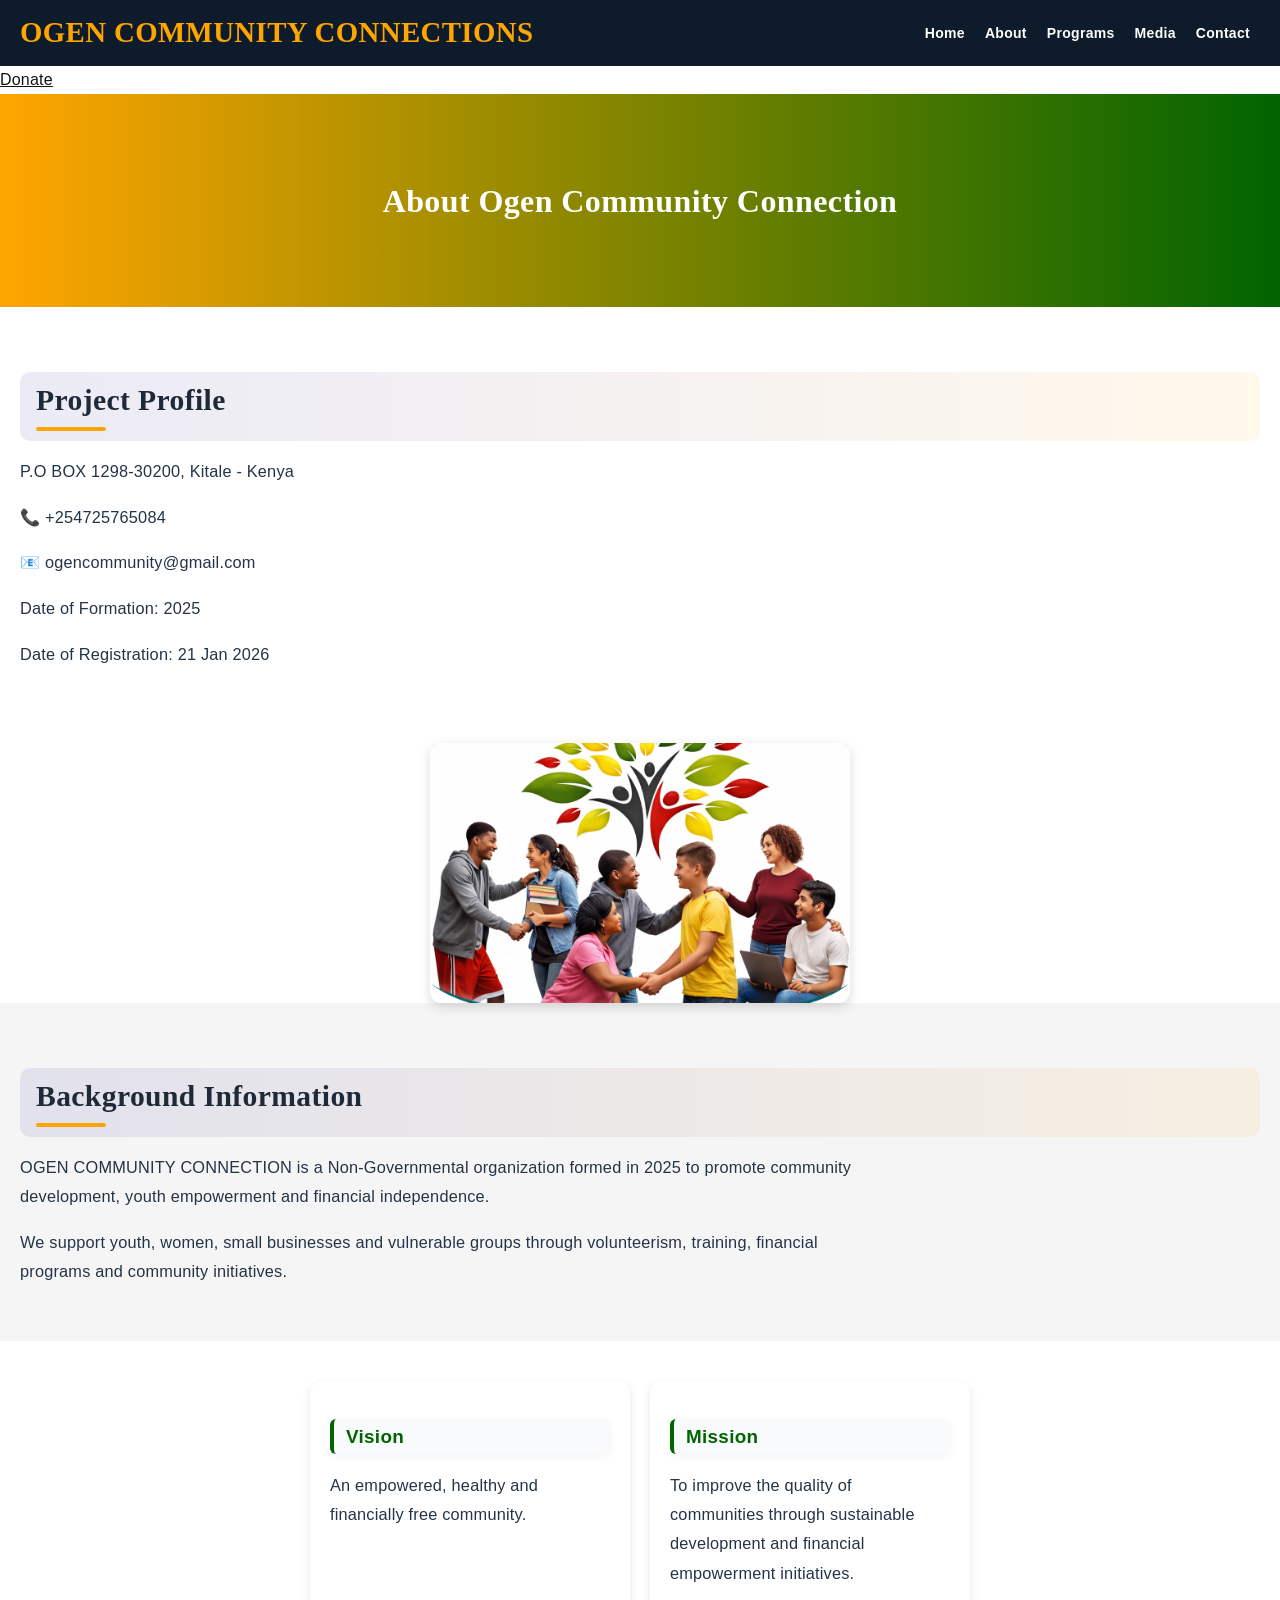
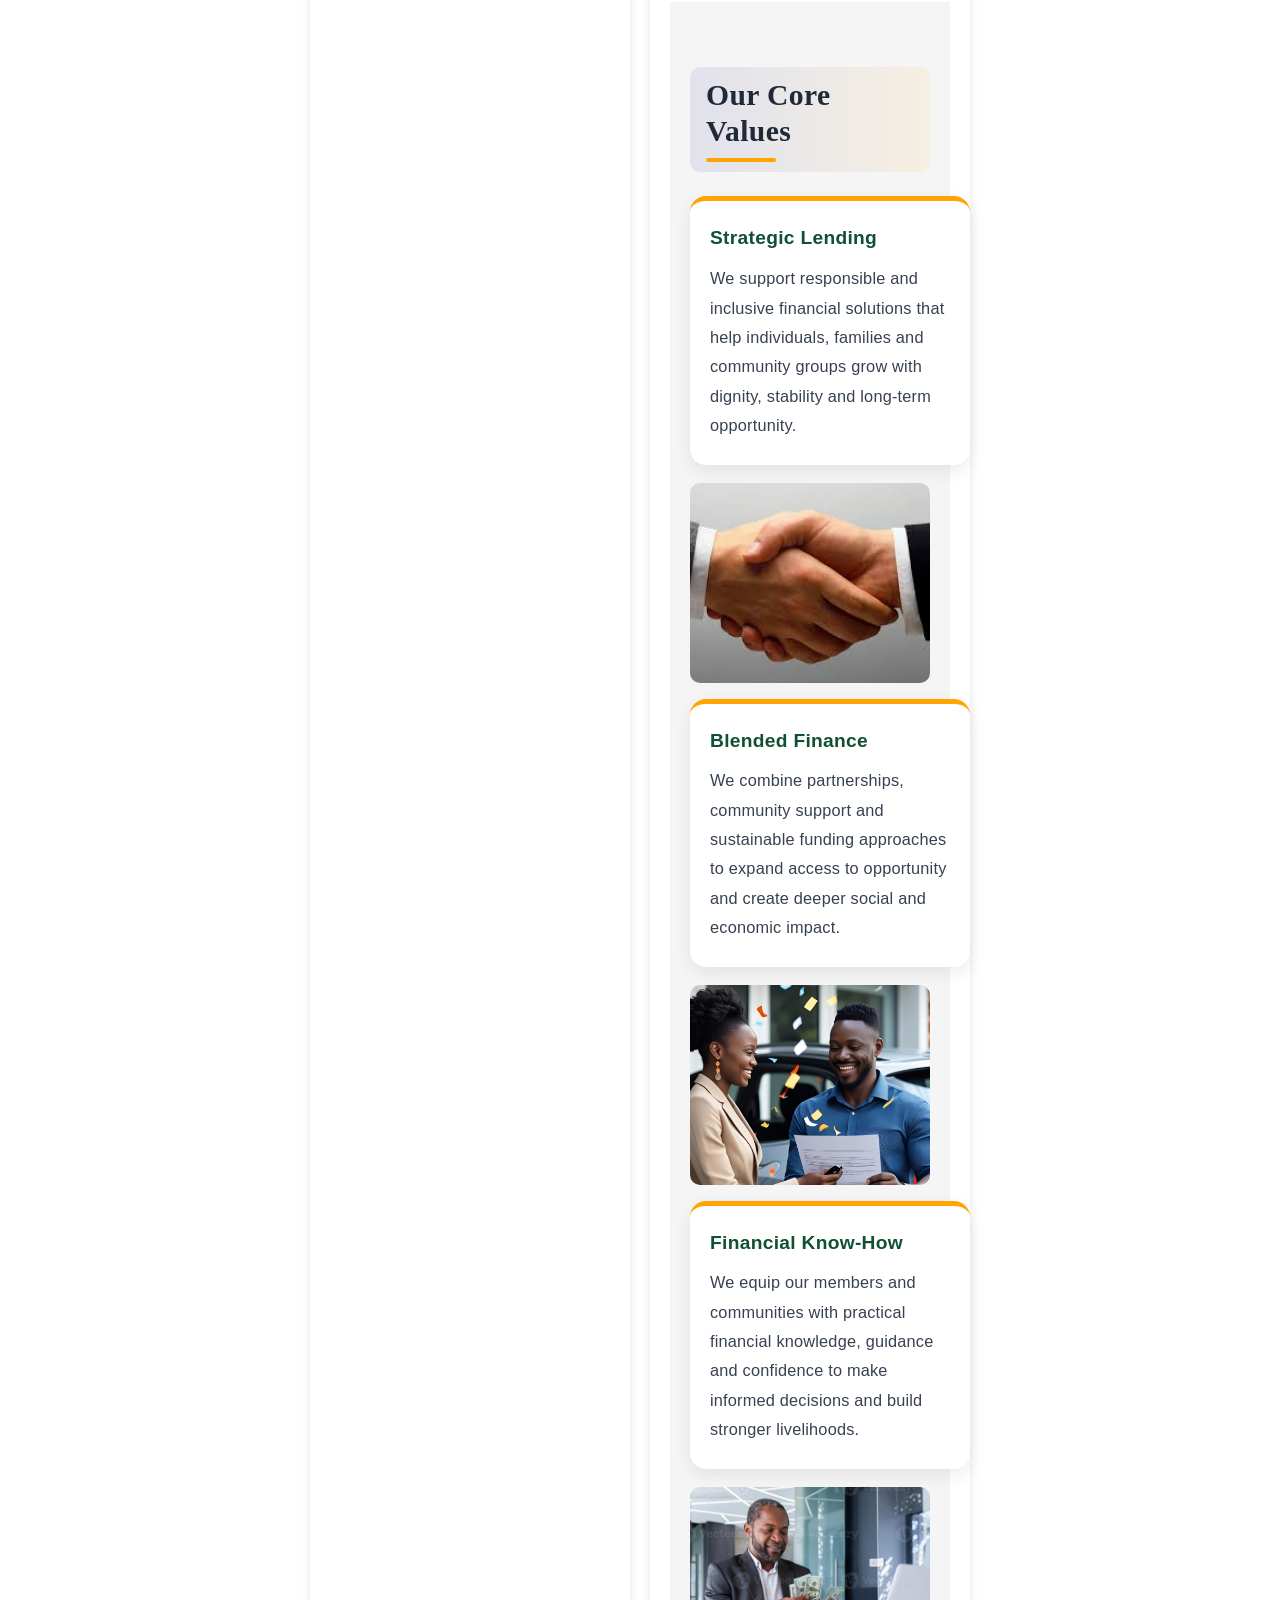
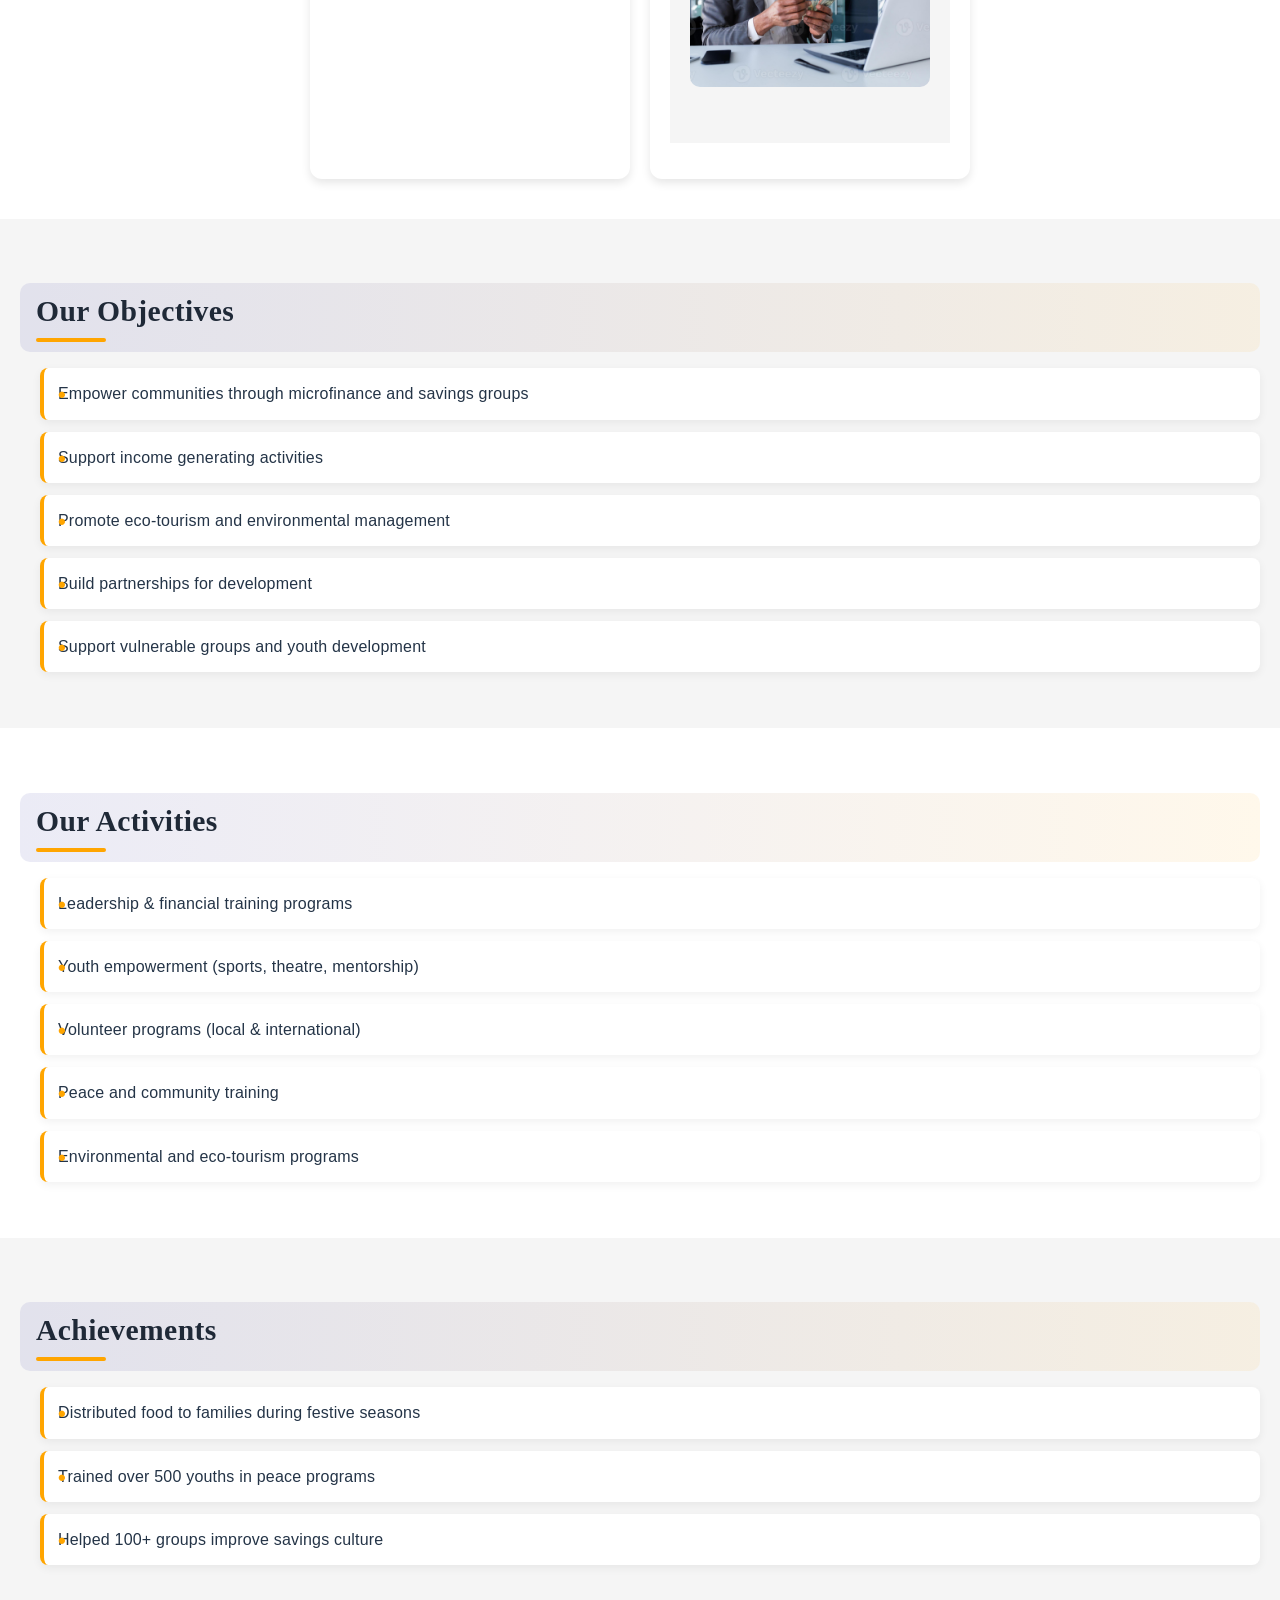
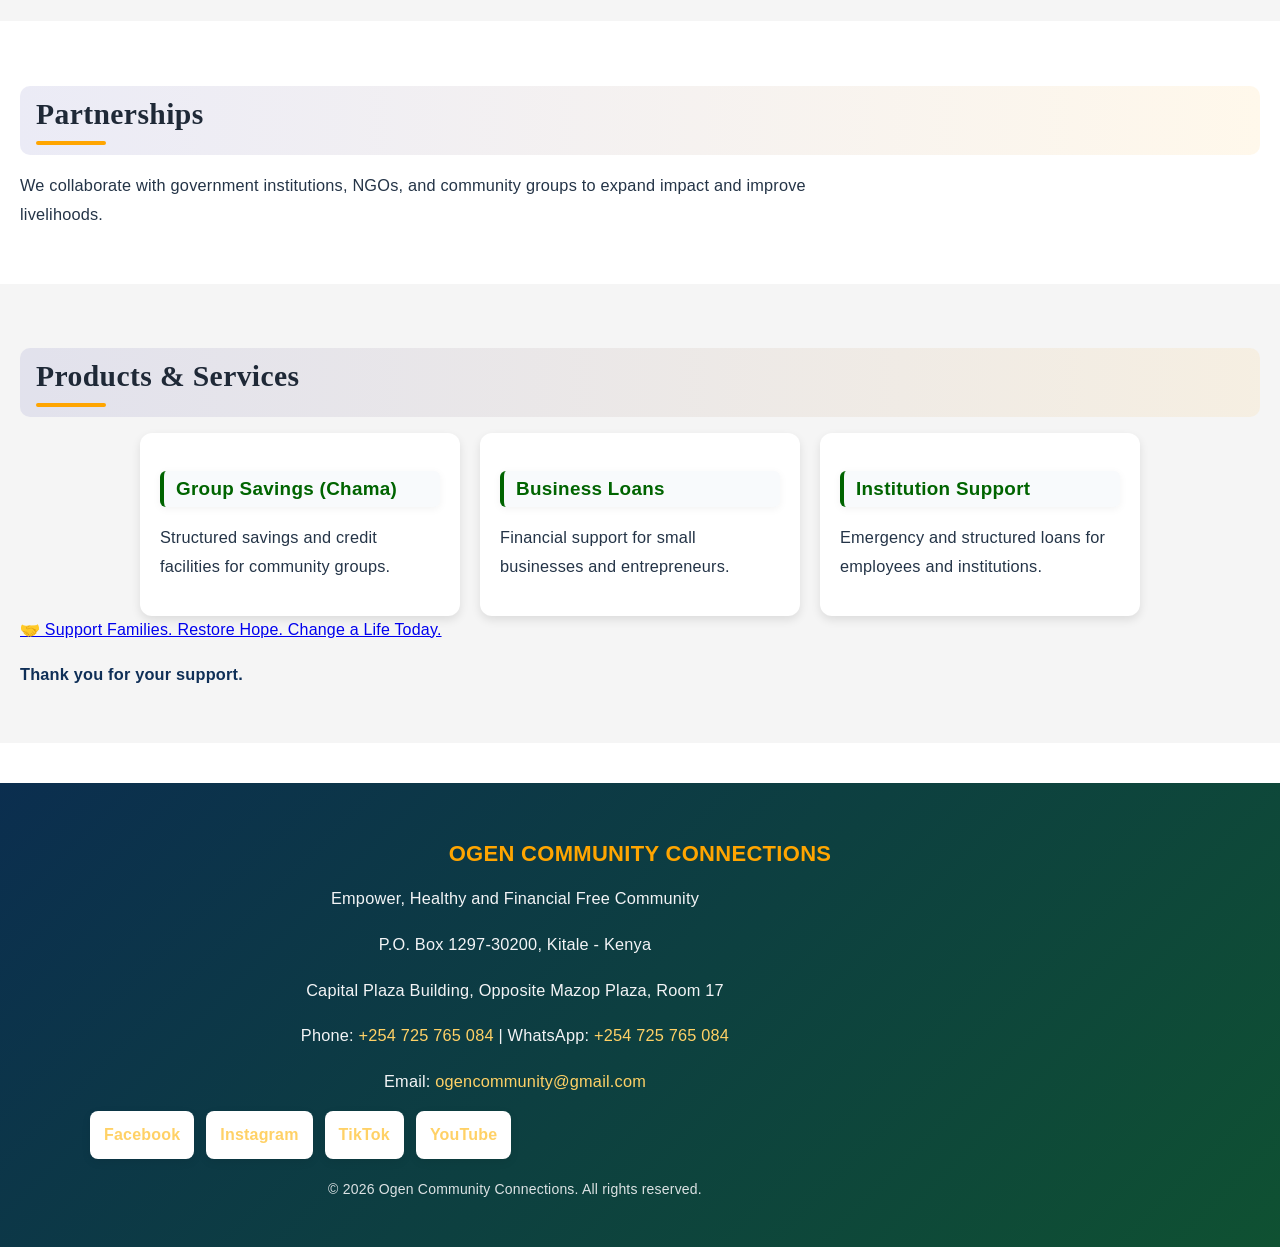
<file: about.html>
<!DOCTYPE html>
<html>
<head>
  <title>About - Ogen Community</title>
  <link rel="stylesheet" href="style.css">
  <meta name="viewport" content="width=device-width, initial-scale=1.0">
</head>
<body>
  

<header>
  <h2>OGEN COMMUNITY CONNECTIONS</h2>
  <nav>
    <a href="index.html">Home</a>
    <a href="about.html">About</a>
    <a href="programs.html">Programs</a>
    <a href="media.html">Media</a>
    <a href="contact.html">Contact</a>
  </nav>
</header>
<a href="donate.html" style="color:rgb(19, 20, 20);">Donate</a>

<section class="hero-small">
  <h1>About Ogen Community Connection</h1>
</section>

<!-- PROJECT PROFILE -->
<section class="section">
  <h2>Project Profile</h2>
  <p>P.O BOX 1298-30200, Kitale - Kenya</p>
  <p>📞 +254725765084</p>
  <p>📧 ogencommunity@gmail.com</p>
  <p>Date of Formation: 2025</p>
  <p>Date of Registration: 21 Jan 2026</p>
</section>
<div class="image-row">
  <img src="eflo.png" alt="Ogen community activity">
</div>
<!-- BACKGROUND -->
<section class="section grey">
  <h2>Background Information</h2>
  <p>
    OGEN COMMUNITY CONNECTION is a Non-Governmental organization formed in 2025 
    to promote community development, youth empowerment and financial independence.
  </p>
  <p>
    We support youth, women, small businesses and vulnerable groups through 
    volunteerism, training, financial programs and community initiatives.
  </p>
</section>
<!-- VISION & MISSION -->
<section class="section">
  <div class="cards">
    <div class="card">
      <h3>Vision</h3>
      <p>An empowered, healthy and financially free community.</p>
    </div>

    <div class="card">
      <h3>Mission</h3>
      <p>
        To improve the quality of communities through sustainable development 
        and financial empowerment initiatives.    
      <section class="section grey">
  <h2>Our Core Values</h2>

  <div class="core-values-text">
    <div class="core-value-item">
      <h3>Strategic Lending</h3>
      <p>We support responsible and inclusive financial solutions that help individuals, families and community groups grow with dignity, stability and long-term opportunity.</p>
    </div>
  <img src="greet.jpeg" alt="Strategic Lending" class="core-value-img">

    <div class="core-value-item">
      <h3>Blended Finance</h3>
      <p>We combine partnerships, community support and sustainable funding approaches to expand access to opportunity and create deeper social and economic impact.</p>
    </div>
  
<img src="financial.png" alt="Blended Finance" class="core-value-img">

    <div class="core-value-item">
      <h3>Financial Know-How</h3>
      <p>We equip our members and communities with practical financial knowledge, guidance and confidence to make informed decisions and build stronger livelihoods.</p>
    </div>
<img src="blended.jpg" alt="Financial Know-How" class="core-value-img">
  </div>
</section>
      </p>
    </div>
  </div>
</section>

<!-- OBJECTIVES -->
<section class="section grey">
  <h2>Our Objectives</h2>
  <ul>
    <li>Empower communities through microfinance and savings groups</li>
    <li>Support income generating activities</li>
    <li>Promote eco-tourism and environmental management</li>
    <li>Build partnerships for development</li>
    <li>Support vulnerable groups and youth development</li>
  </ul>
</section>

<!-- ACTIVITIES -->
<section class="section">
  
  <h2>Our Activities</h2>
  <ul>
    <li>Leadership & financial training programs</li>
    <li>Youth empowerment (sports, theatre, mentorship)</li>
    <li>Volunteer programs (local & international)</li>
    <li>Peace and community training</li>
    <li>Environmental and eco-tourism programs</li>
  </ul>
</section>

<!-- ACHIEVEMENTS -->
<section class="section grey">
  <h2>Achievements</h2>
  <ul>
    <li>Distributed food to families during festive seasons</li>
    <li>Trained over 500 youths in peace programs</li>
    <li>Helped 100+ groups improve savings culture</li>
  </ul>
</section>

<!-- PARTNERSHIPS -->
<section class="section">
  <h2>Partnerships</h2>
  <p>
    We collaborate with government institutions, NGOs, and community groups 
    to expand impact and improve livelihoods.
  </p>
</section>

<!-- SERVICES -->
<section class="section grey">
  <h2>Products & Services</h2>

  <div class="cards">
    <div class="card">
      <h3>Group Savings (Chama)</h3>
      <p>Structured savings and credit facilities for community groups.</p>
    </div>

    <div class="card">
      <h3>Business Loans</h3>
      <p>Financial support for small businesses and entrepreneurs.</p>
    </div>

    <div class="card">
      <h3>Institution Support</h3>
      <p>Emergency and structured loans for employees and institutions.</p>
    </div>
  </div>
<div class="global-support-box">
  <a href="donate.html#payment-details" class="global-support-link">🤝 Support Families. Restore Hope. Change a Life Today.</a>
  <p class="global-support-thanks"><strong>Thank you for your support.</strong></p>
</div>
</section>
<footer class="site-footer">
  <div class="footer-content">
    <h3>OGEN COMMUNITY CONNECTIONS</h3>
    <p>Empower, Healthy and Financial Free Community</p>
    <p>P.O. Box 1297-30200, Kitale - Kenya</p>
    <p>Capital Plaza Building, Opposite Mazop Plaza, Room 17</p>
    <p>Phone: <a href="tel:+254725765084">+254 725 765 084</a> | WhatsApp: <a href="https://wa.me/254725765084" target="_blank">+254 725 765 084</a></p>
    <p>Email: <a href="mailto:ogencommunity@gmail.com">ogencommunity@gmail.com</a></p>

    <div class="footer-socials">
      <a href="https://www.facebook.com/61588380064978/" target="_blank">Facebook</a>
      <a href="https://www.instagram.com/ogenmarketingagency/?__pwa=1#" target="_blank">Instagram</a>
      <a href="https://www.tiktok.com/@ogenmarketingagen?is_from_webapp=1&sender_device=pc" target="_blank">TikTok</a>
      <a href="http://www.youtube.com/@OgenMarketingAgency" target="_blank">YouTube</a>
    </div>

    <p class="footer-copy">© 2026 Ogen Community Connections. All rights reserved.</p>
  </div>
</footer>
</body>
</html>
</file>
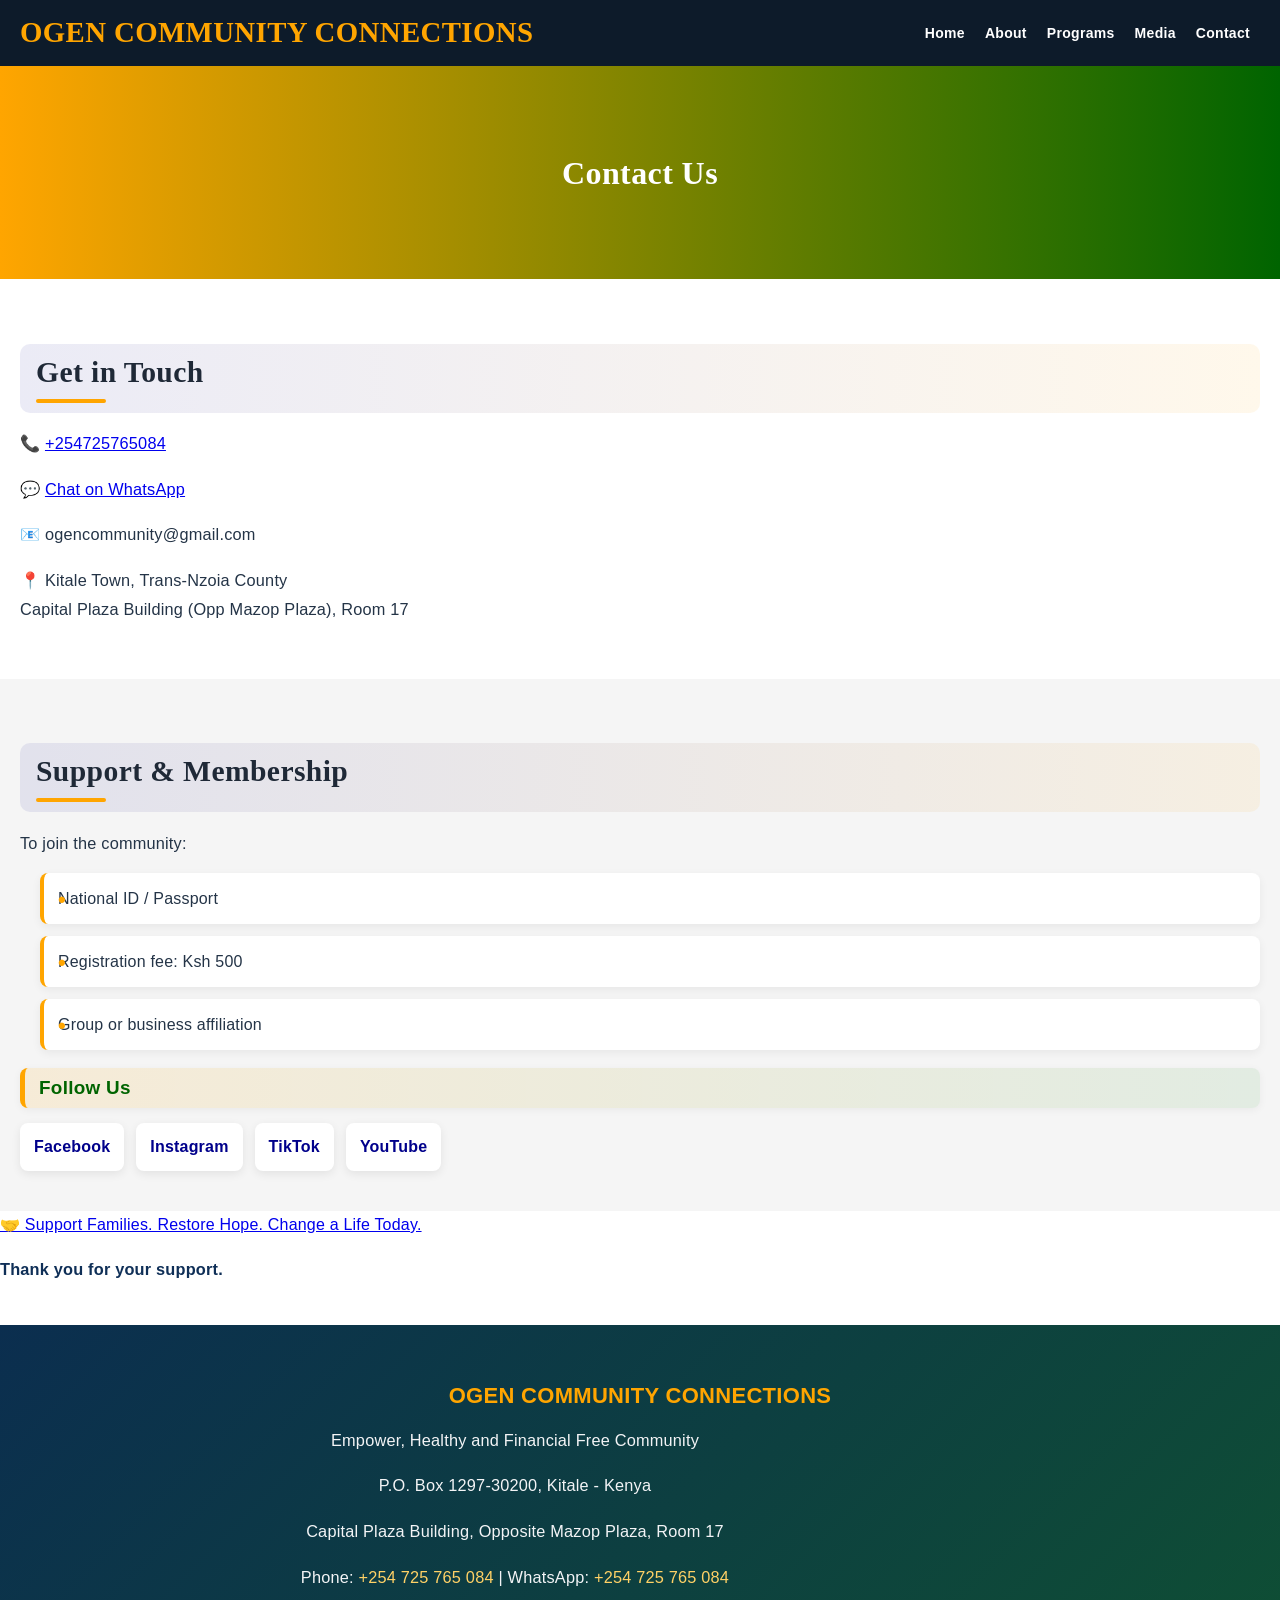
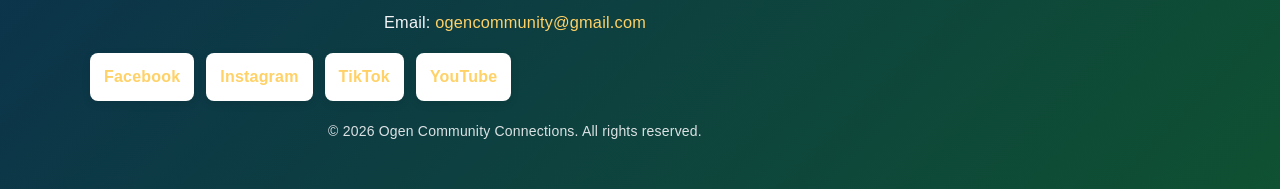
<file: contact.html>
<!DOCTYPE html>
<html>
<head>
  <title>Contact - Ogen</title>
  <link rel="stylesheet" href="style.css">
  <meta name="viewport" content="width=device-width, initial-scale=1.0">
</head>
<body>

<header>
  <h2>OGEN COMMUNITY CONNECTIONS</h2>
  <nav>
    <a href="index.html">Home</a>
    <a href="about.html">About</a>
    <a href="programs.html">Programs</a>
    <a href="media.html">Media</a>
    <a href="contact.html">Contact</a>
  </nav>
</header>

<section class="hero-small">
  <h1>Contact Us</h1>
</section>

<section class="section">
  <h2>Get in Touch</h2>

  <p>📞 <a href="tel:+254725765084">+254725765084</a></p>
  <p>💬 <a href="https://wa.me/254725765084">Chat on WhatsApp</a></p>
  <p>📧 ogencommunity@gmail.com</p>

  <p>
    📍 Kitale Town, Trans-Nzoia County <br>
    Capital Plaza Building (Opp Mazop Plaza), Room 17
  </p>
</section>

<section class="section grey">
  <h2>Support & Membership</h2>

  <p>To join the community:</p>
  <ul>
    <li>National ID / Passport</li>
    <li>Registration fee: Ksh 500</li>
    <li>Group or business affiliation</li>
  </ul>
<h3>Follow Us</h3>
<div class="social-links">
  <a href="https://www.facebook.com/61588380064978/" target="_blank">Facebook</a>
  <a href="https://www.instagram.com/ogenmarketingagency/?__pwa=1#" target="_blank">Instagram</a>
  <a href="https://www.tiktok.com/@ogenmarketingagen?is_from_webapp=1&sender_device=pc" target="_blank">TikTok</a>
  <a href="http://www.youtube.com/@OgenMarketingAgency" target="_blank">YouTube</a>
</div>
</section>
<div class="global-support-box">
  <a href="donate.html#payment-details" class="global-support-link">🤝 Support Families. Restore Hope. Change a Life Today.</a>
  <p class="global-support-thanks"><strong>Thank you for your support.</strong></p>
</div>
<footer class="site-footer">
  <div class="footer-content">
    <h3>OGEN COMMUNITY CONNECTIONS</h3>
    <p>Empower, Healthy and Financial Free Community</p>
    <p>P.O. Box 1297-30200, Kitale - Kenya</p>
    <p>Capital Plaza Building, Opposite Mazop Plaza, Room 17</p>
    <p>Phone: <a href="tel:+254725765084">+254 725 765 084</a> | WhatsApp: <a href="https://wa.me/254725765084" target="_blank">+254 725 765 084</a></p>
    <p>Email: <a href="mailto:ogencommunity@gmail.com">ogencommunity@gmail.com</a></p>

    <div class="footer-socials">
      <a href="https://www.facebook.com/61588380064978/" target="_blank">Facebook</a>
      <a href="https://www.instagram.com/ogenmarketingagency/?__pwa=1#" target="_blank">Instagram</a>
      <a href="https://www.tiktok.com/@ogenmarketingagen?is_from_webapp=1&sender_device=pc" target="_blank">TikTok</a>
      <a href="http://www.youtube.com/@OgenMarketingAgency" target="_blank">YouTube</a>
    </div>

    <p class="footer-copy">© 2026 Ogen Community Connections. All rights reserved.</p>
  </div>
</footer>
</body>
</html>
</file>
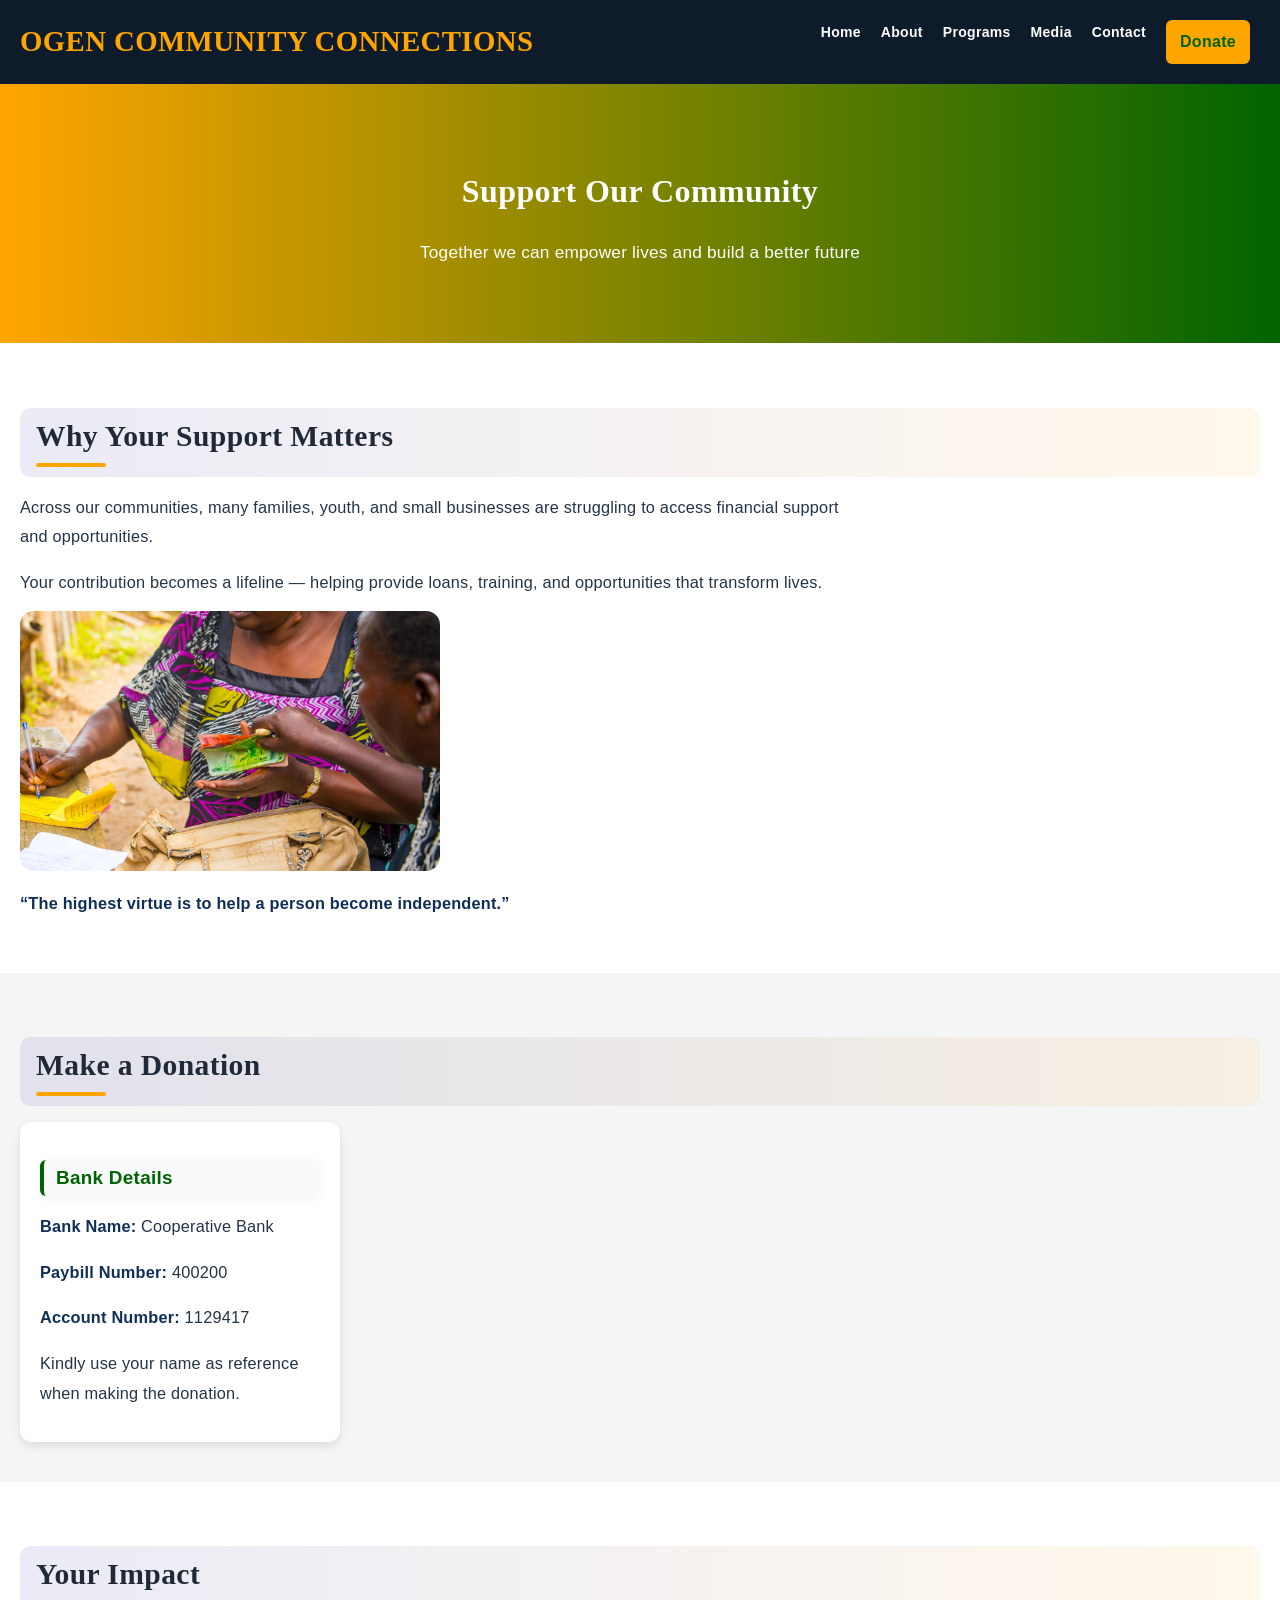
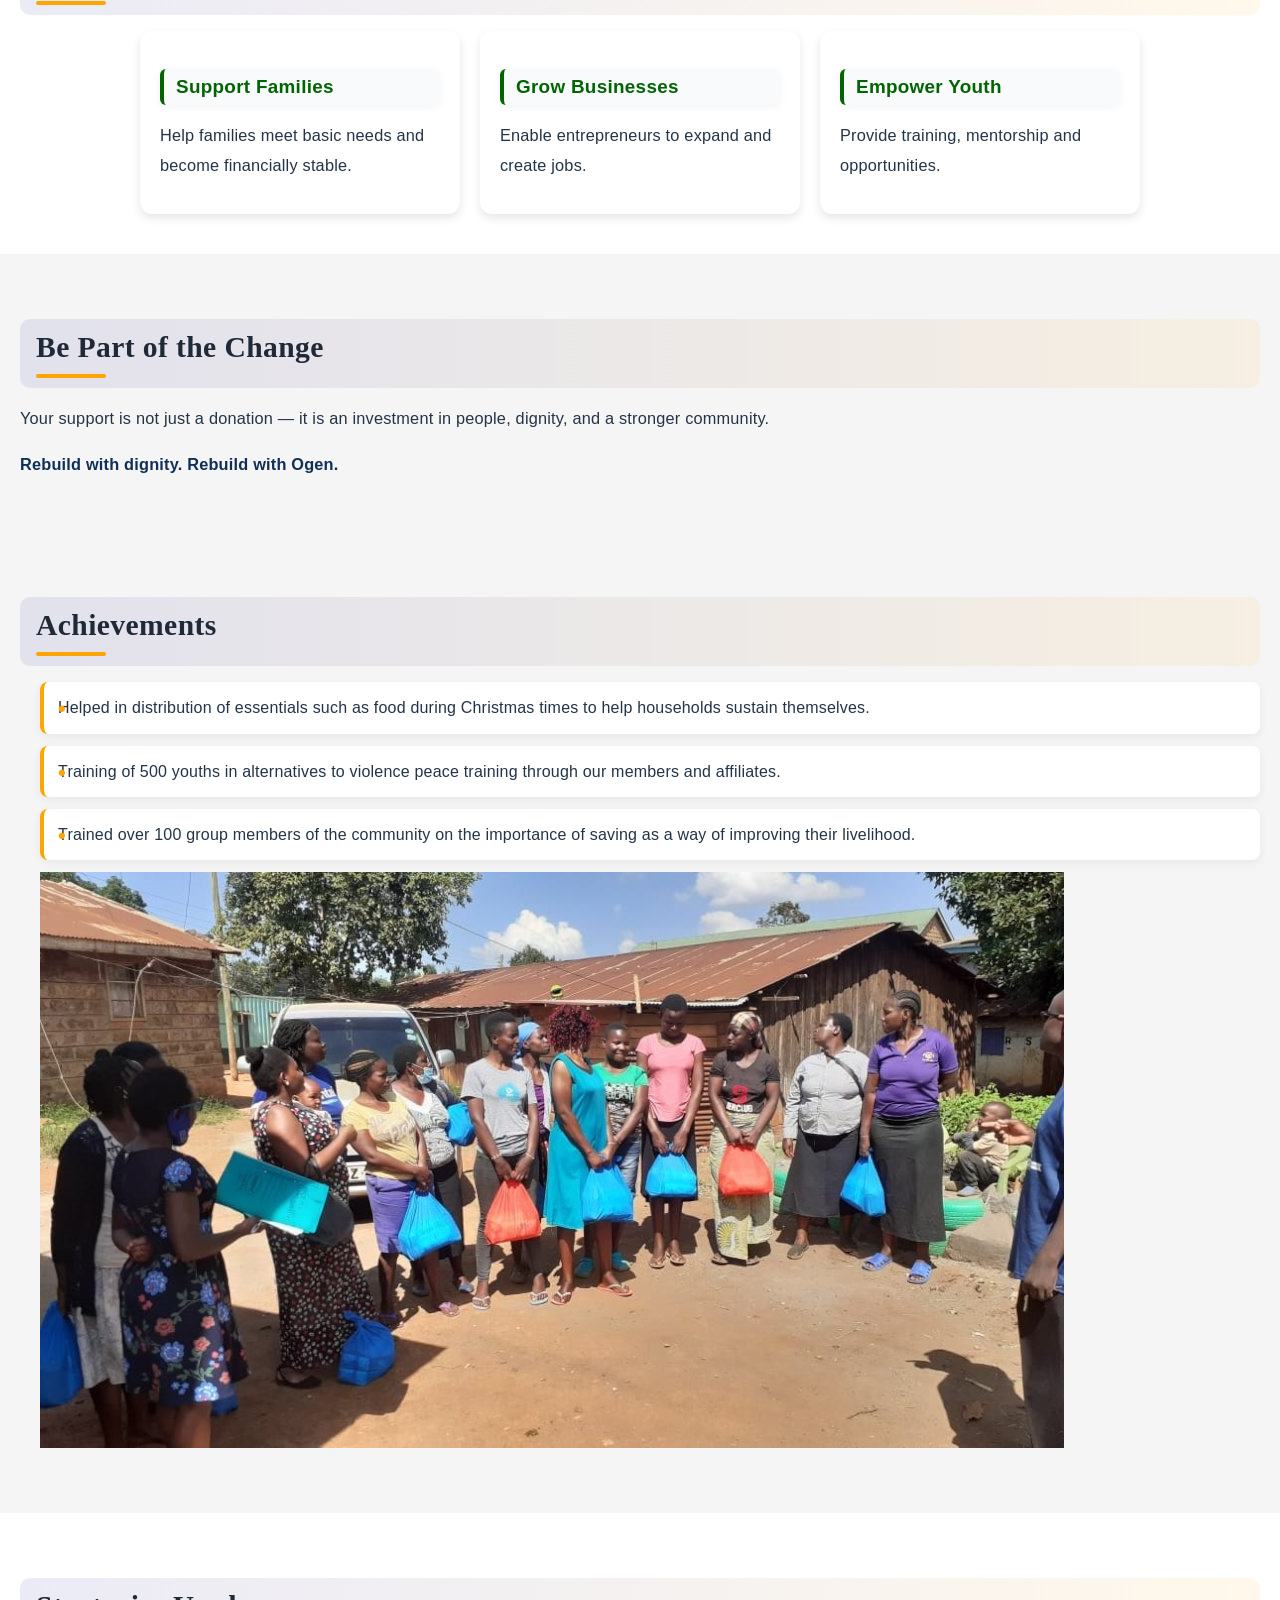
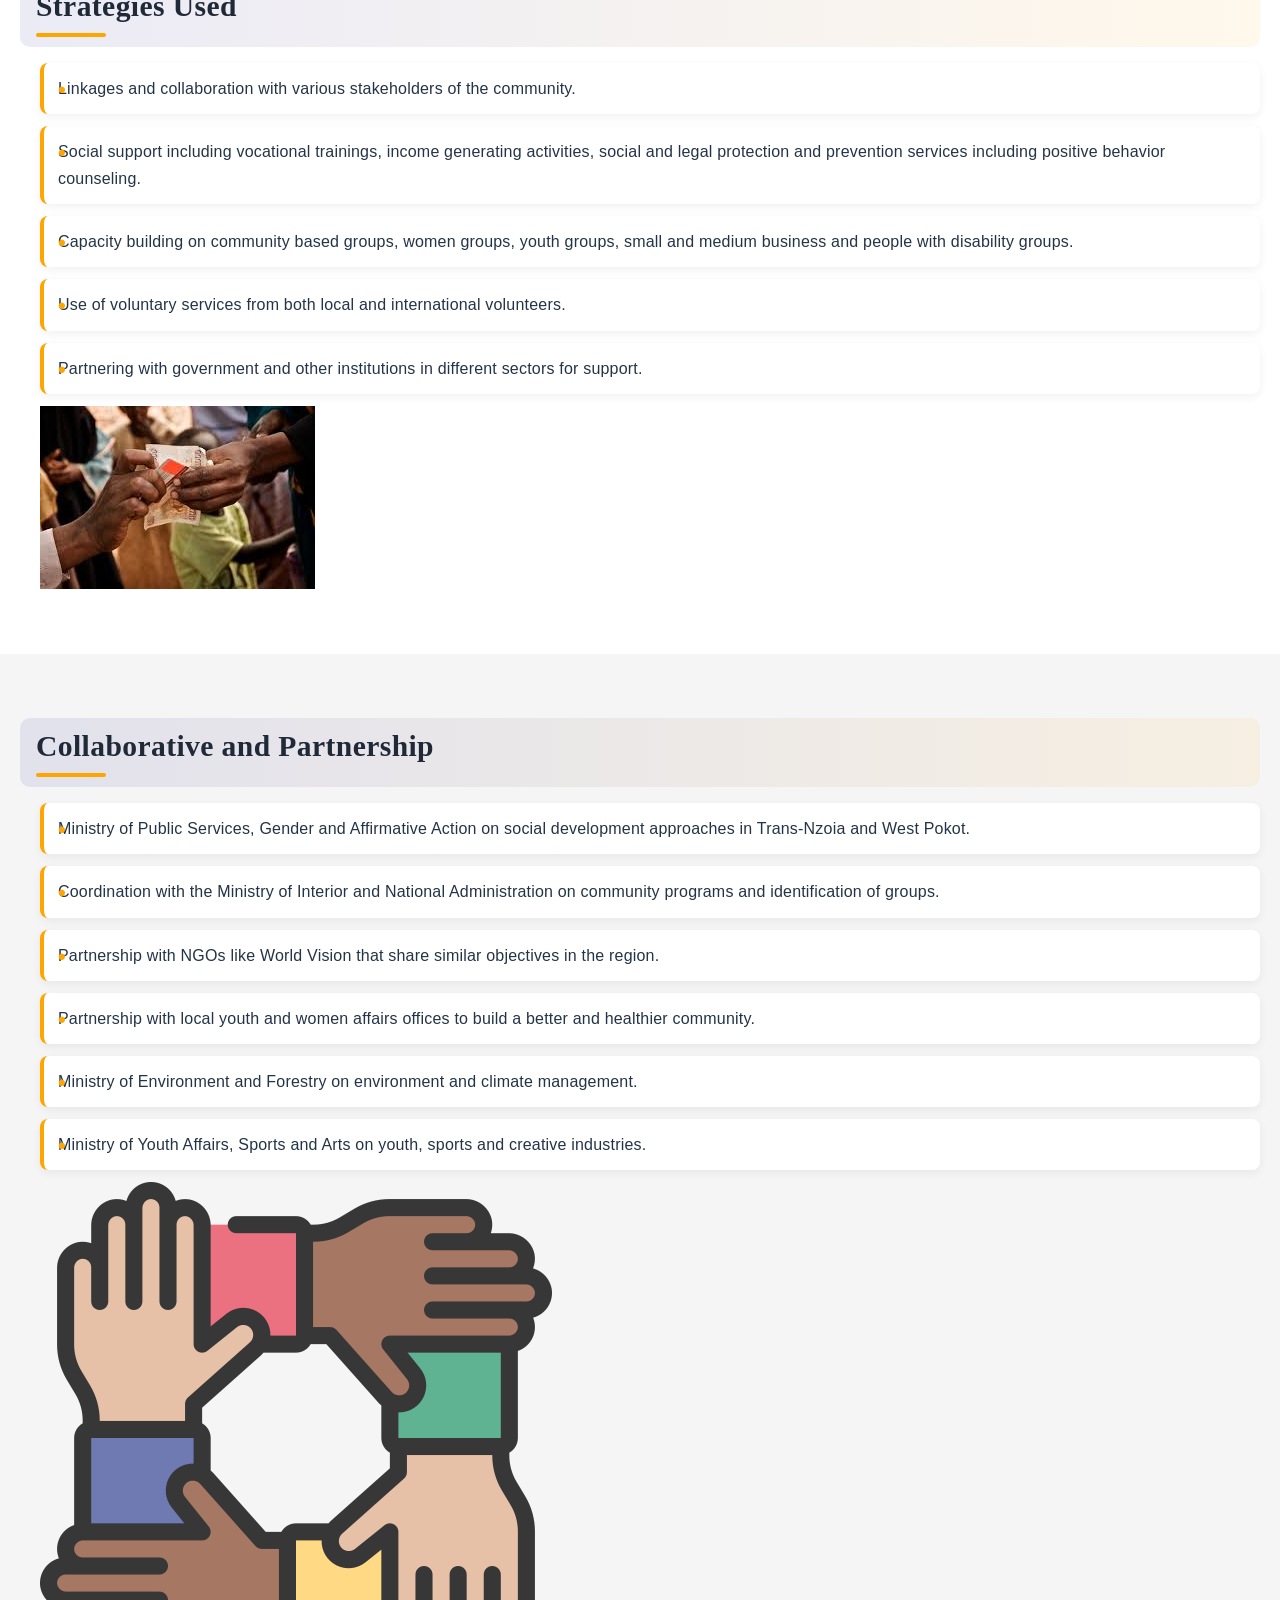
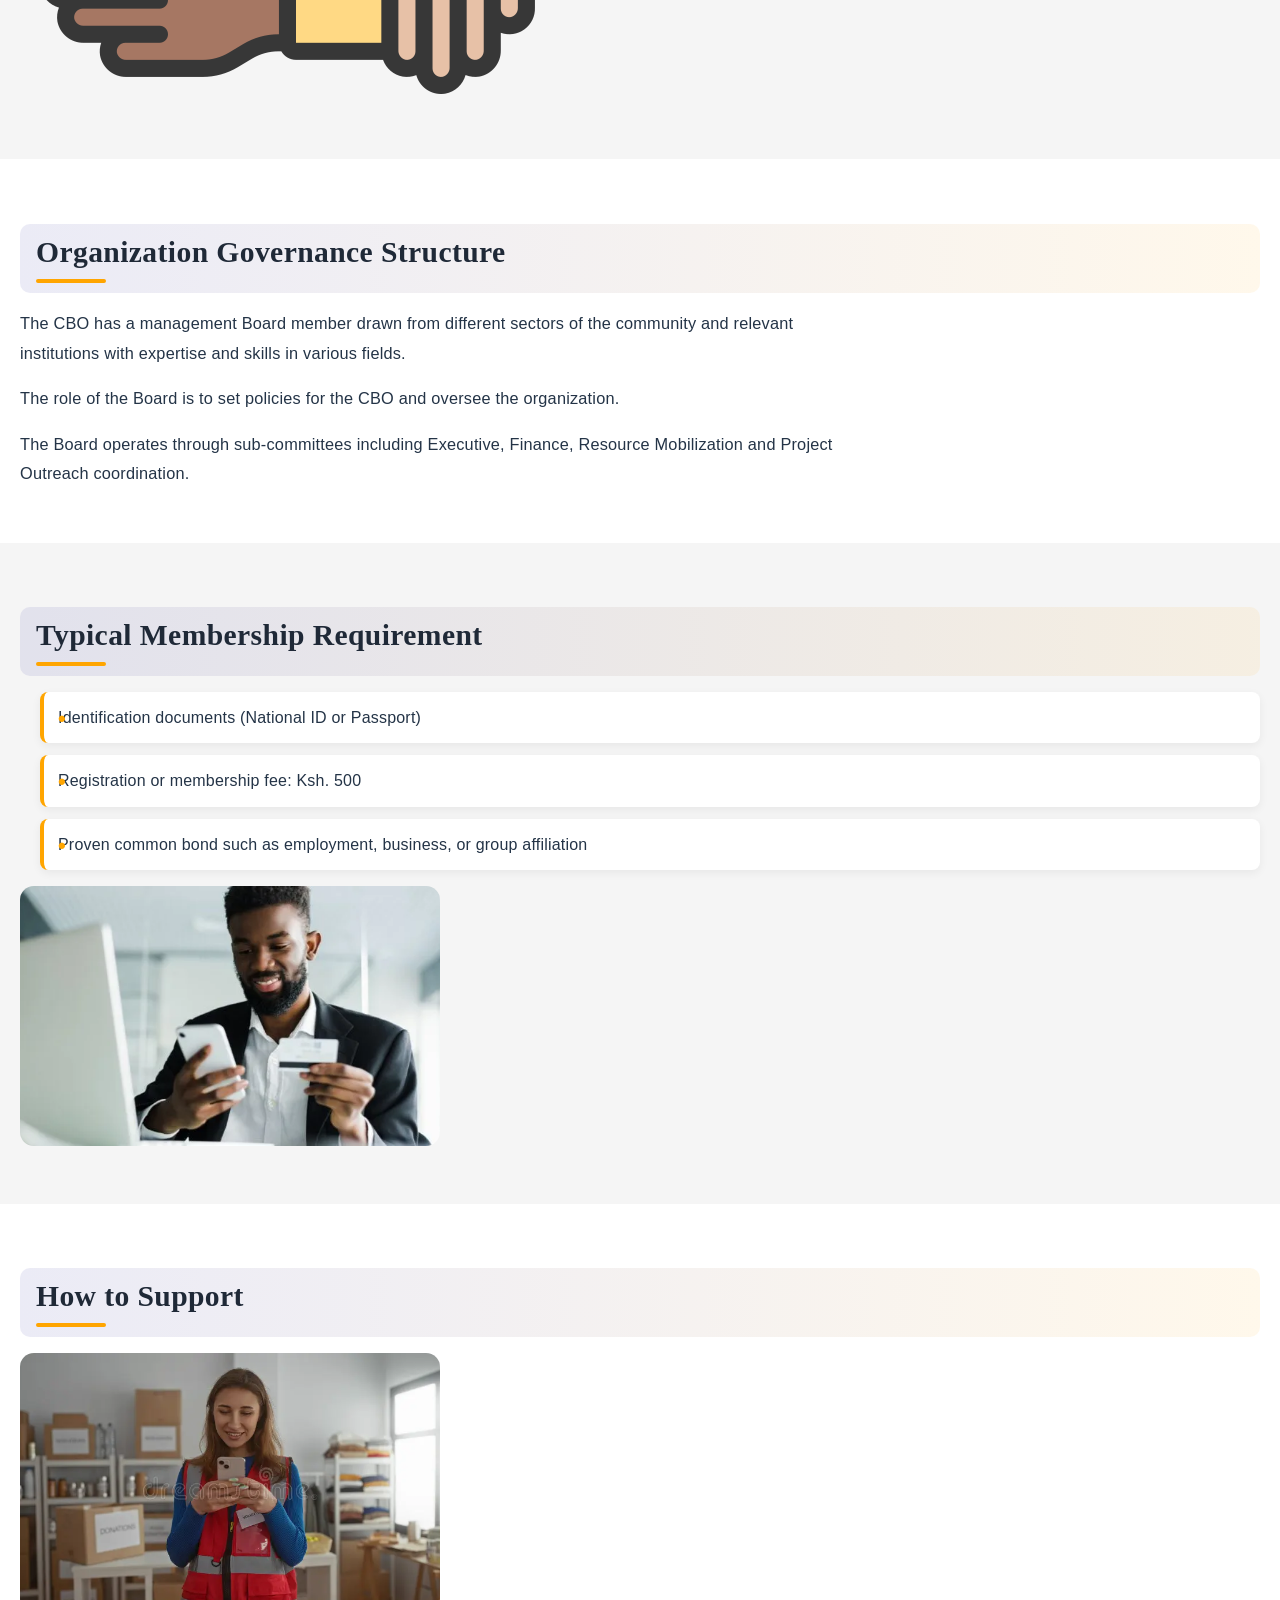
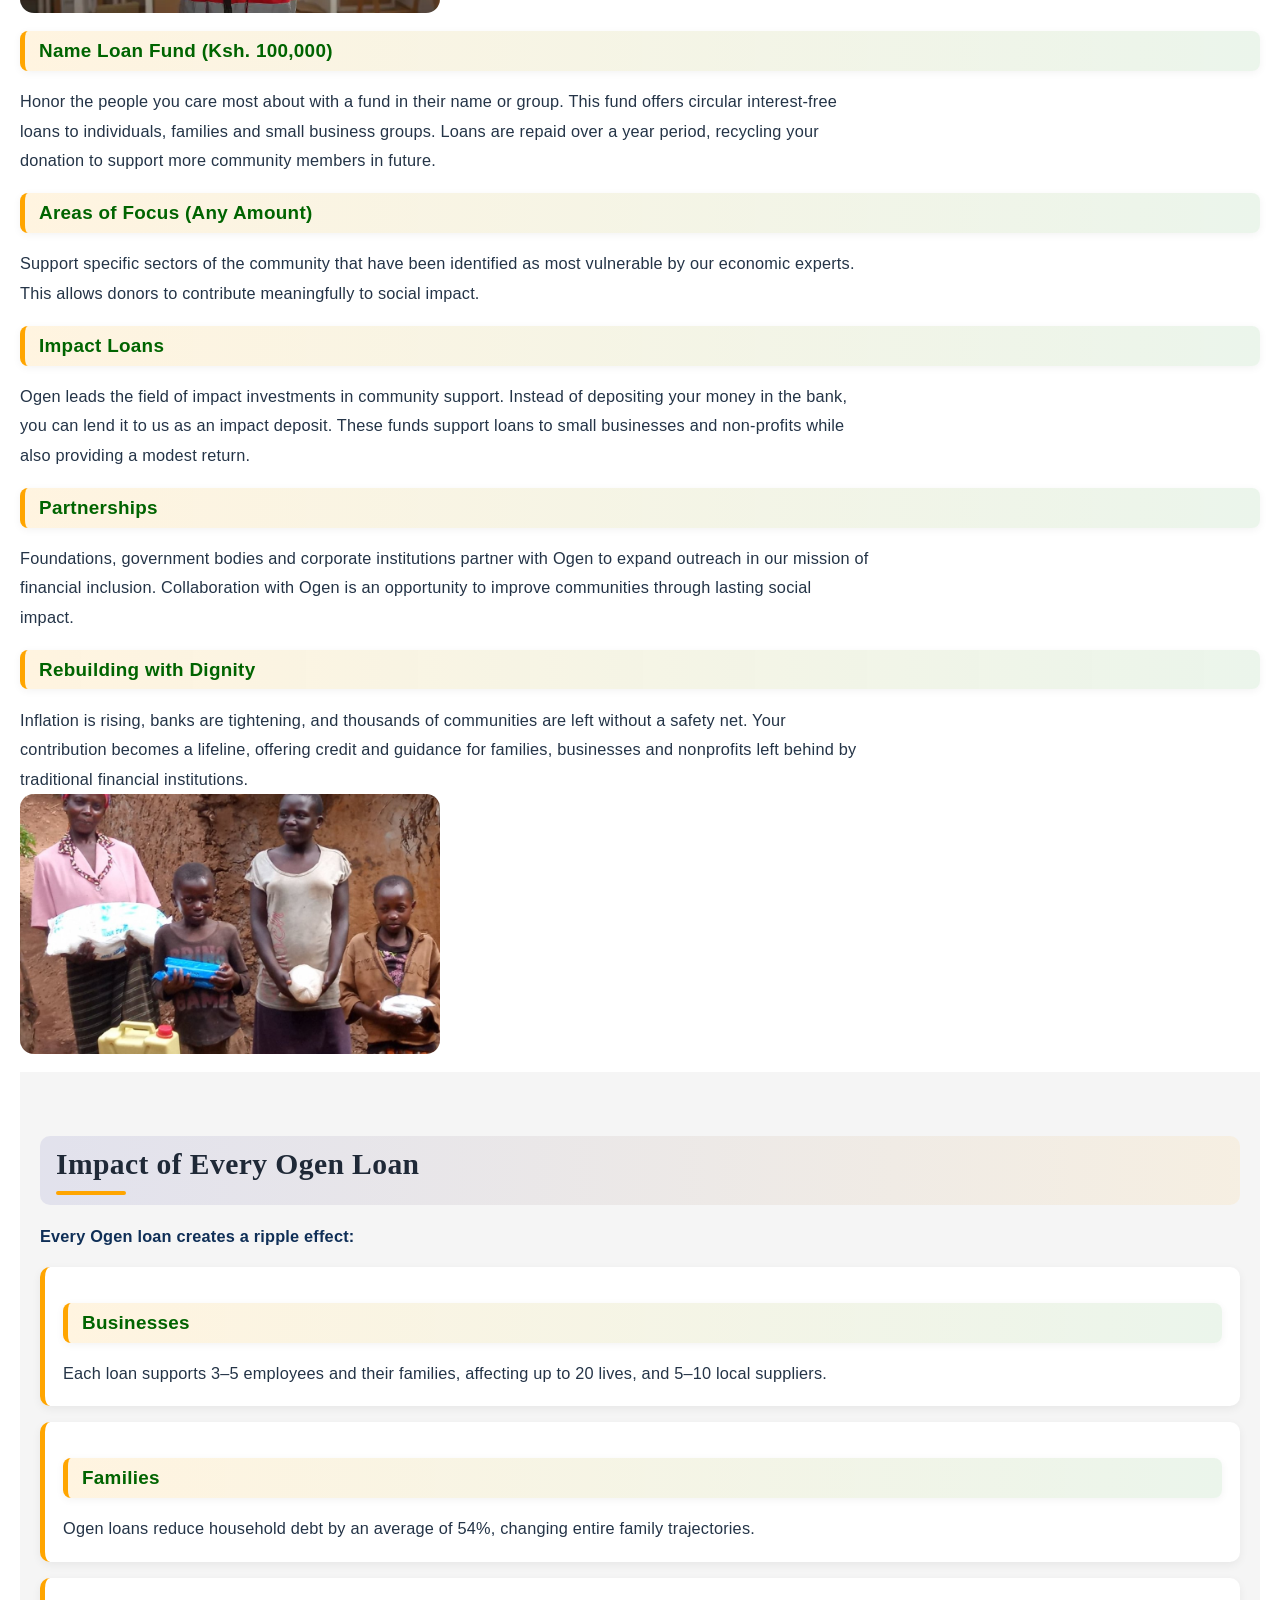
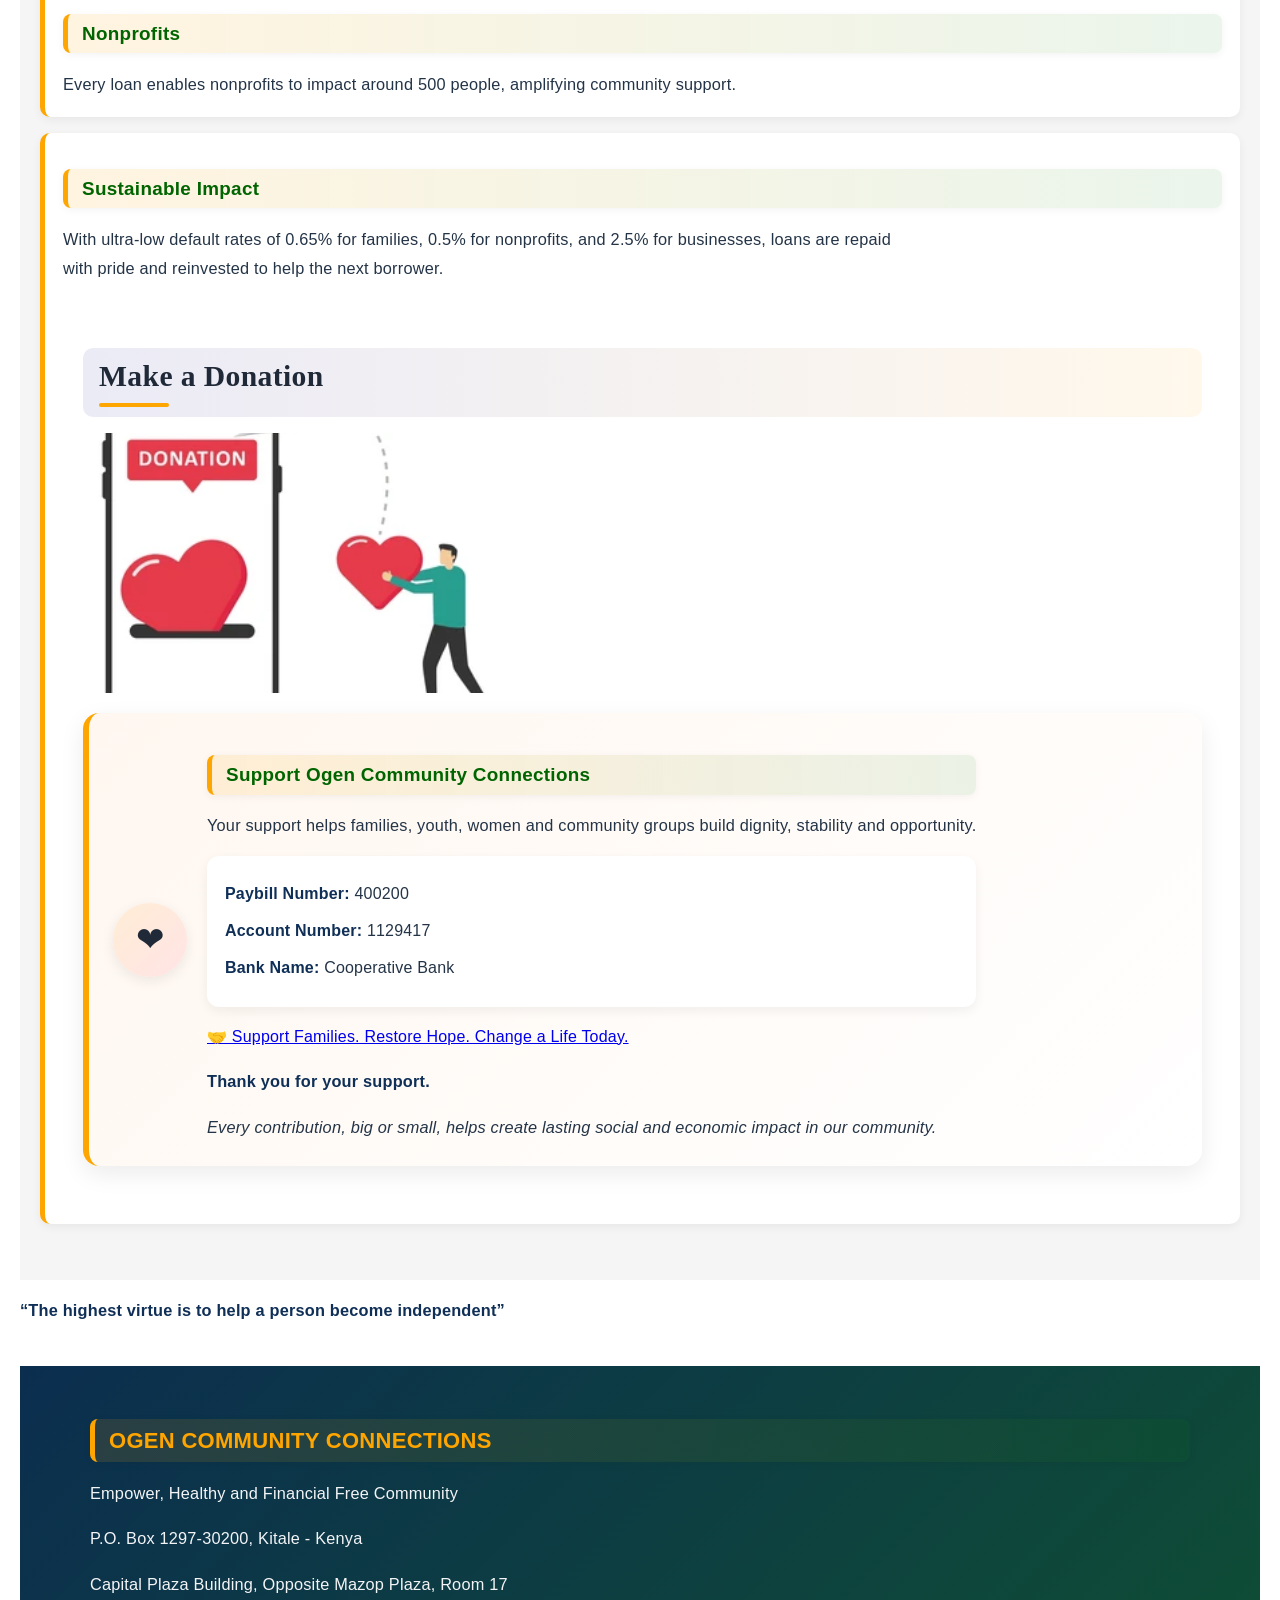
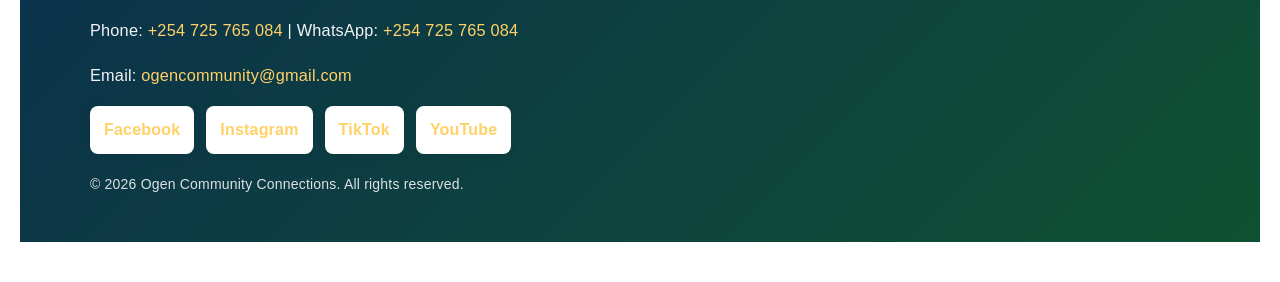
<file: donate.html>
<!DOCTYPE html>
<html>
<head>
  <title>Donate - Ogen Community</title>
  <link rel="stylesheet" href="style.css">
  <meta name="viewport" content="width=device-width, initial-scale=1.0">

</head>
<body>

<header>
  <h2>OGEN COMMUNITY CONNECTIONS</h2>
  <nav>
    <a href="index.html">Home</a>
    <a href="about.html">About</a>
    <a href="programs.html">Programs</a>
    <a href="media.html">Media</a>
    <a href="contact.html">Contact</a>
    <a href="donate.html" class="donate-btn">Donate</a>
  </nav>
</header>

<section class="hero-small">
  <h1>Support Our Community</h1>
  <p>Together we can empower lives and build a better future</p>
</section>

<!-- IMPACT MESSAGE -->
<section class="section">
  <h2>Why Your Support Matters</h2>

  <p>
    Across our communities, many families, youth, and small businesses are 
    struggling to access financial support and opportunities.
  </p>

  <p>
    Your contribution becomes a lifeline — helping provide loans, training, 
    and opportunities that transform lives.
  </p>
<img src="savings.jpg" alt="Donation Support" class="donation-img">
  <p><strong>
    “The highest virtue is to help a person become independent.”
  </strong></p>
</section>

<!-- DONATION DETAILS -->
<section class="section grey">
  <h2>Make a Donation</h2>

  <div class="card">
    <h3>Bank Details</h3>

    <p><strong>Bank Name:</strong> Cooperative Bank</p>
    <p><strong>Paybill Number:</strong> 400200</p>
    <p><strong>Account Number:</strong> 1129417</p>

    <p>
      Kindly use your name as reference when making the donation.
    </p>
  </div>

</section>

<!-- IMPACT -->
<section class="section">
  <h2>Your Impact</h2>

  <div class="cards">
    <div class="card">
      <h3>Support Families</h3>
      <p>Help families meet basic needs and become financially stable.</p>
    </div>

    <div class="card">
      <h3>Grow Businesses</h3>
      <p>Enable entrepreneurs to expand and create jobs.</p>
    </div>

    <div class="card">
      <h3>Empower Youth</h3>
      <p>Provide training, mentorship and opportunities.</p>
    </div>
  </div>
</section>

<!-- CALL TO ACTION -->
<section class="section grey">
  <h2>Be Part of the Change</h2>

  <p>
    Your support is not just a donation — it is an investment in people, 
    dignity, and a stronger community.
  </p>

  <p><strong>
    Rebuild with dignity. Rebuild with Ogen.
  </strong></p>

</section>

</body>
</html>
<section class="section grey">
  <h2>Achievements</h2>
  <ul>
    <li>Helped in distribution of essentials such as food during Christmas times to help households sustain themselves.</li>
    <li>Training of 500 youths in alternatives to violence peace training through our members and affiliates.</li>
    <li>Trained over 100 group members of the community on the importance of saving as a way of improving their livelihood.</li>
 <section class="donate-gallery">
  <img src="essentials.jpg" alt="Community support activity">
  
</section>
  </ul>
</section>

<section class="section">
  <h2>Strategies Used</h2>
  <ul>
    <li>Linkages and collaboration with various stakeholders of the community.</li>
    <li>Social support including vocational trainings, income generating activities, social and legal protection and prevention services including positive behavior counseling.</li>
    <li>Capacity building on community based groups, women groups, youth groups, small and medium business and people with disability groups.</li>
    <li>Use of voluntary services from both local and international volunteers.</li>
    <li>Partnering with government and other institutions in different sectors for support.</li>
 <section class="donate-gallery">
  <img src="images2.jpeg" alt="Community support activity">
  
</section>
  </ul>
</section>

<section class="section grey">
  <h2>Collaborative and Partnership</h2>
  <ul>
    <li>Ministry of Public Services, Gender and Affirmative Action on social development approaches in Trans-Nzoia and West Pokot.</li>
    <li>Coordination with the Ministry of Interior and National Administration on community programs and identification of groups.</li>
    <li>Partnership with NGOs like World Vision that share similar objectives in the region.</li>
    <li>Partnership with local youth and women affairs offices to build a better and healthier community.</li>
    <li>Ministry of Environment and Forestry on environment and climate management.</li>
    <li>Ministry of Youth Affairs, Sports and Arts on youth, sports and creative industries.</li>
  <section class="donate-gallery">
  <img src="collaborarion.png" alt="Community support activity">
  
</section>
  </ul>
</section>

<section class="section">
  <h2>Organization Governance Structure</h2>
  <p>
    The CBO has a management Board member drawn from different sectors of the community and relevant institutions with expertise and skills in various fields.
  </p>
  <p>
    The role of the Board is to set policies for the CBO and oversee the organization.
  </p>
  <p>
    The Board operates through sub-committees including Executive, Finance, Resource Mobilization and Project Outreach coordination.
  </p>
</section>

<section class="section grey">
  <h2>Typical Membership Requirement</h2>
  <ul>
    <li>Identification documents (National ID or Passport)</li>
    <li>Registration or membership fee: Ksh. 500</li>
    <li>Proven common bond such as employment, business, or group affiliation</li>
  </ul>
  <img src="new.jpg" alt="Donation Support" class="donation-img">
</section>

<section class="section">
  <h2>How to Support</h2>
  <img src="crew.jpg" alt="Donation Support" class="donation-img">

  <h3>Name Loan Fund (Ksh. 100,000)</h3>
  <p>
    Honor the people you care most about with a fund in their name or group. This fund offers circular interest-free loans to individuals, families and small business groups.
    Loans are repaid over a year period, recycling your donation to support more community members in future.
  </p>

  <h3>Areas of Focus (Any Amount)</h3>
  <p>
    Support specific sectors of the community that have been identified as most vulnerable by our economic experts. This allows donors to contribute meaningfully to social impact.
  </p>

  <h3>Impact Loans</h3>
  <p>
    Ogen leads the field of impact investments in community support. Instead of depositing your money in the bank, you can lend it to us as an impact deposit.
    These funds support loans to small businesses and non-profits while also providing a modest return.
  </p>

  <h3>Partnerships</h3>
  <p>
    Foundations, government bodies and corporate institutions partner with Ogen to expand outreach in our mission of financial inclusion.
    Collaboration with Ogen is an opportunity to improve communities through lasting social impact.
  </p>

  <h3>Rebuilding with Dignity</h3>
  <p>
    Inflation is rising, banks are tightening, and thousands of communities are left without a safety net. Your contribution becomes a lifeline, offering credit and guidance for families, businesses and nonprofits left behind by traditional financial institutions.
 <img src="supporty.jpg" alt="Donation Support" class="donation-img">
</p>
<section class="section grey">
  <h2>Impact of Every Ogen Loan</h2>
  <p><strong>Every Ogen loan creates a ripple effect:</strong></p>

  <div class="impact-box">
    <h3>Businesses</h3>
    <p>Each loan supports 3–5 employees and their families, affecting up to 20 lives, and 5–10 local suppliers.</p>
  </div>

  <div class="impact-box">
    <h3>Families</h3>
    <p>Ogen loans reduce household debt by an average of 54%, changing entire family trajectories.</p>
  </div>

  <div class="impact-box">
    <h3>Nonprofits</h3>
    <p>Every loan enables nonprofits to impact around 500 people, amplifying community support.</p>
  </div>

  <div class="impact-box">
    <h3>Sustainable Impact</h3>
    <p>With ultra-low default rates of 0.65% for families, 0.5% for nonprofits, and 2.5% for businesses, loans are repaid with pride and reinvested to help the next borrower.</p>
 <section class="section">
  <h2>Make a Donation</h2>
<img src="wen.webp" alt="Donation Support" class="donation-img">
  <div class="donation-bank-box">
    <div class="donation-icon">❤</div>
    <div class="donation-bank-text">
      <h3>Support Ogen Community Connections</h3>
      <p>Your support helps families, youth, women and community groups build dignity, stability and opportunity.</p>

      <div class="bank-details">
        <p><strong>Paybill Number:</strong> 400200</p>
        <p><strong>Account Number:</strong> 1129417</p>
        <p><strong>Bank Name:</strong> Cooperative Bank</p>
      </div>
<div class="global-support-box">
  <a href="donate.html#payment-details" class="global-support-link">🤝 Support Families. Restore Hope. Change a Life Today.</a>
  <p class="global-support-thanks"><strong>Thank you for your support.</strong></p>
</div>
      <p class="donation-note">Every contribution, big or small, helps create lasting social and economic impact in our community.</p>
    </div>
  </div>
</section>
  </div>
</section>
  <p><strong>“The highest virtue is to help a person become independent”</strong></p>
<footer class="site-footer">
  <div class="footer-content">
    <h3>OGEN COMMUNITY CONNECTIONS</h3>
    <p>Empower, Healthy and Financial Free Community</p>
    <p>P.O. Box 1297-30200, Kitale - Kenya</p>
    <p>Capital Plaza Building, Opposite Mazop Plaza, Room 17</p>
    <p>Phone: <a href="tel:+254725765084">+254 725 765 084</a> | WhatsApp: <a href="https://wa.me/254725765084" target="_blank">+254 725 765 084</a></p>
    <p>Email: <a href="mailto:ogencommunity@gmail.com">ogencommunity@gmail.com</a></p>
    <div class="footer-socials">
      <a href="https://www.facebook.com/61588380064978/" target="_blank">Facebook</a>
      <a href="https://www.instagram.com/ogenmarketingagency/?__pwa=1#" target="_blank">Instagram</a>
      <a href="https://www.tiktok.com/@ogenmarketingagen?is_from_webapp=1&sender_device=pc" target="_blank">TikTok</a>
      <a href="http://www.youtube.com/@OgenMarketingAgency" target="_blank">YouTube</a>
    </div>
    <p class="footer-copy">© 2026 Ogen Community Connections. All rights reserved.</p>
  </div>
</footer>
</section>
</file>
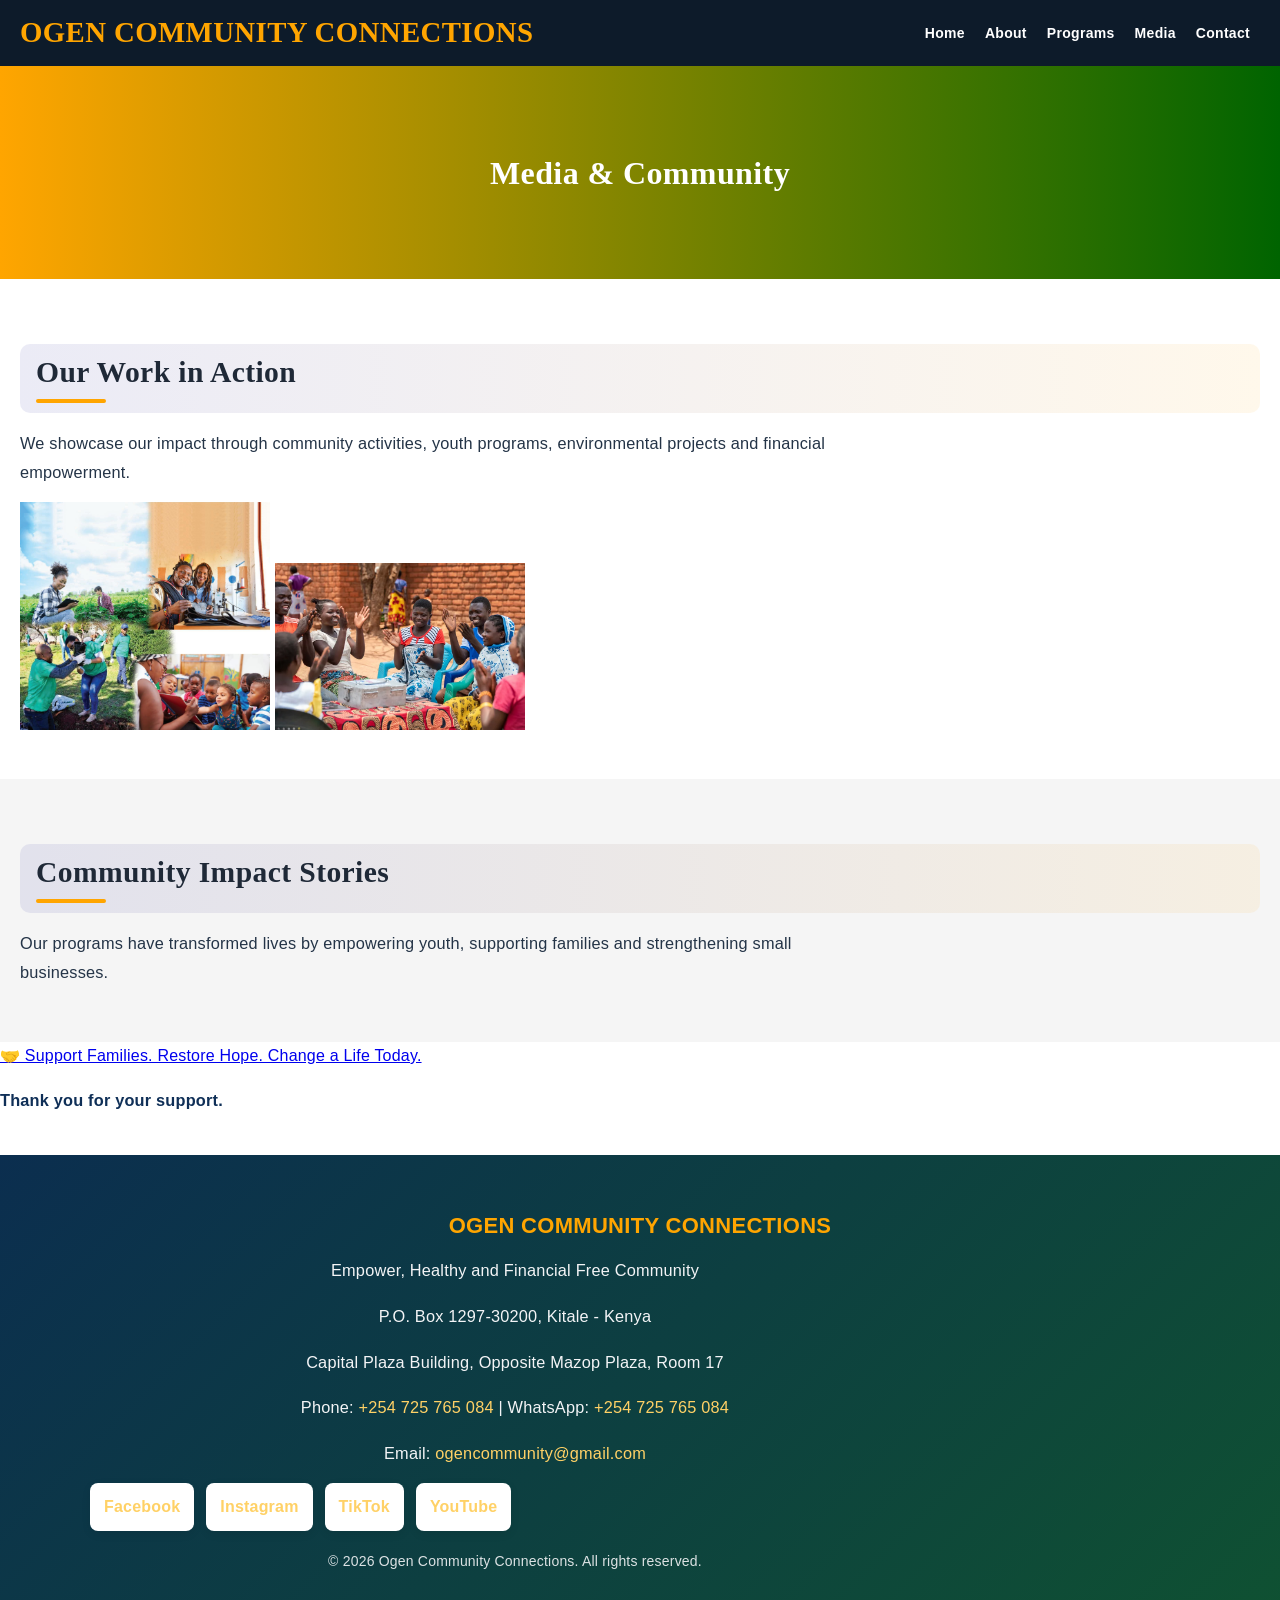
<file: media.html>
<!DOCTYPE html>
<html>
<head>
  <title>Media - Ogen</title>
  <link rel="stylesheet" href="style.css">
  <meta name="viewport" content="width=device-width, initial-scale=1.0">
</head>
<body>

<header>
  <h2>OGEN COMMUNITY CONNECTIONS</h2>
  <nav>
    <a href="index.html">Home</a>
    <a href="about.html">About</a>
    <a href="programs.html">Programs</a>
    <a href="media.html">Media</a>
    <a href="contact.html">Contact</a>
  </nav>
</header>

<section class="hero-small">
  <h1>Media & Community</h1>
</section>

<section class="section">
  <h2>Our Work in Action</h2>
  <p>
    We showcase our impact through community activities, youth programs,
    environmental projects and financial empowerment.
  </p>

  <img src="imageww.jpeg" width="250">
  <img src="kenya.webp" width="250">
</section>

<section class="section grey">
  <h2>Community Impact Stories</h2>
  <p>
    Our programs have transformed lives by empowering youth, supporting families
    and strengthening small businesses.
  </p>
</section>
<div class="global-support-box">
  <a href="donate.html#payment-details" class="global-support-link">🤝 Support Families. Restore Hope. Change a Life Today.</a>
  <p class="global-support-thanks"><strong>Thank you for your support.</strong></p>
</div>
<footer class="site-footer">
  <div class="footer-content">
    <h3>OGEN COMMUNITY CONNECTIONS</h3>
    <p>Empower, Healthy and Financial Free Community</p>
    <p>P.O. Box 1297-30200, Kitale - Kenya</p>
    <p>Capital Plaza Building, Opposite Mazop Plaza, Room 17</p>
    <p>Phone: <a href="tel:+254725765084">+254 725 765 084</a> | WhatsApp: <a href="https://wa.me/254725765084" target="_blank">+254 725 765 084</a></p>
    <p>Email: <a href="mailto:ogencommunity@gmail.com">ogencommunity@gmail.com</a></p>

    <div class="footer-socials">
      <a href="https://www.facebook.com/61588380064978/" target="_blank">Facebook</a>
      <a href="https://www.instagram.com/ogenmarketingagency/?__pwa=1#" target="_blank">Instagram</a>
      <a href="https://www.tiktok.com/@ogenmarketingagen?is_from_webapp=1&sender_device=pc" target="_blank">TikTok</a>
      <a href="http://www.youtube.com/@OgenMarketingAgency" target="_blank">YouTube</a>
    </div>

    <p class="footer-copy">© 2026 Ogen Community Connections. All rights reserved.</p>
  </div>
</footer>
</body>
</html>
</file>
<file: style.css>
body {
  margin: 0;
  font-family: 'Poppins', sans-serif;
}

/* TOP BAR */
.top-bar {
  background: orange;
  color: darkblue;
  text-align: center;
  padding: 10px;
  font-weight: bold;
  animation: move 25s linear infinite;
}

@keyframes move {
  0% { transform: translateX(100%); }
  100% { transform: translateX(-100%); }
}

/* NAVBAR */
header {
  background: #0d1b2a;
  color: white;
  display: flex;
  justify-content: space-between;
  align-items: center;
  padding: 15px 20px;
  flex-wrap: wrap;
}

header h2 {
  color: orange;
  margin: 0;
}

nav {
  display: flex;
  flex-wrap: wrap;
  justify-content: center;
}

nav a {
  color: white;
  margin: 5px 10px;
  text-decoration: none;
  font-size: 14px;
}

/* HERO */
.hero {
  background: linear-gradient(to right, green, darkgreen);
  color: white;
  padding: 60px 20px;
}

.hero-content {
  display: flex;
  align-items: center;
  justify-content: flex-start;
  gap: 30px;
  flex-wrap: wrap;
}

.hero-logo img {
  height: 150px;
  max-width: 100%;
}

.hero-text {
  max-width: 500px;
}

.hero-text h1 {
  font-size: 28px;
}

.hero-text p {
  font-size: 16px;
}

/* SECTIONS */
.section {
  padding: 40px 20px;
  text-align: center;
}

.grey {
  background: #f5f5f5;
}

/* CARDS */
.cards {
  display: flex;
  gap: 20px;
  justify-content: center;
  flex-wrap: wrap;
}

.card {
  background: white;
  width: 280px;
  padding: 15px;
  border-radius: 10px;
}

.card img {
  width: 100%;
  border-radius: 10px;
}

/* GALLERY */
.gallery {
  display: flex;
  flex-wrap: wrap;
  justify-content: center;
}

.gallery img {
  width: 90%;
  max-width: 300px;
  margin: 10px;
  border-radius: 10px;
}

/* FORM */
form input {
  display: block;
  margin: 10px auto;
  padding: 12px;
  width: 90%;
  border-radius: 5px;
  border: 1px solid #ccc;
}

button {
  background: orange;
  color: white;
  border: none;
  padding: 12px;
  width: 90%;
  border-radius: 5px;
}

/* FOOTER */
footer {
  background: #0d1b2a;
  color: white;
  text-align: center;
  padding: 20px;
}

.socials img {
  width: 30px;
  margin: 5px;
  transition: transform 0.3s;
}

.socials img:hover {
  transform: scale(1.2);
}

/* 🔥 MOBILE PERFECT DESIGN */
@media (max-width: 768px) {

  header {
    flex-direction: column;
    text-align: center;
  }

  nav {
    justify-content: center;
  }

  .hero-content {
    flex-direction: column;
    text-align: center;
  }

  .hero-logo img {
    height: 120px;
  }

  .hero-text {
    text-align: center;
  }

  .hero-text h1 {
    font-size: 24px;
  }

  .cards {
    flex-direction: column;
    align-items: center;
  }

  .card {
    width: 90%;
  }

  .gallery img {
    width: 95%;
  }
}
/* SMALL HERO (PAGE HEADER) */
.hero-small {
  background: linear-gradient(to right, orange, darkgreen);
  color: white;
  text-align: center;
  padding: 60px 20px;
}

.hero-small h1 {
  font-size: 32px;
}

/* BETTER CARDS */
.card {
  background: white;
  padding: 20px;
  border-radius: 12px;
  box-shadow: 0 4px 10px rgba(0,0,0,0.1);
  transition: 0.3s;
}

.card:hover {
  transform: translateY(-5px);
}
.image-row {
  display: flex;
  gap: 20px;
  justify-content: center;
  flex-wrap: wrap;
  margin-top: 20px;
}

.image-row img {
  width: 100%;
  max-width: 420px;
  height: 260px;
  object-fit: cover;
  border-radius: 12px;
  box-shadow: 0 4px 12px rgba(0,0,0,0.15);
}
/* PHONE VIEW IMPROVEMENT */
@media (max-width: 768px) {
  body {
    overflow-x: hidden;
  }

  header {
    padding: 10px;
  }

  nav {
    display: flex;
    flex-wrap: wrap;
    justify-content: center;
    gap: 8px;
  }

  nav a {
    font-size: 14px;
    padding: 8px 10px;
  }

  h1 {
    font-size: 24px;
    text-align: center;
  }

  h2 {
    font-size: 20px;
    text-align: center;
  }

  p, li {
    font-size: 15px;
    line-height: 1.6;
  }

  .section,
  .about,
  .programs,
  .contact,
  .media,
  .donate {
    padding: 20px 12px;
  }

  .cards,
  .image-row,
  .program-grid,
  .content-row {
    display: block;
  }

  .card,
  .program-card,
  .content-box {
    width: 100%;
    margin-bottom: 15px;
  }

  img {
    max-width: 100%;
    height: auto;
  }

  .hero,
  .hero-small {
    padding: 40px 15px;
    text-align: center;
  }

  .top-bar {
    font-size: 14px;
    padding: 8px;
  }

  footer {
    text-align: center;
    padding: 20px 10px;
  }
}
/* MAKE DONATE BUTTON STAND OUT */
nav a[href="donate.html"] {
  font-size: 16px;
  font-weight: bold;
  background: orange;
  color: darkblue;
  padding: 10px 16px;
  border-radius: 8px;
  display: inline-block;
}

nav a[href="donate.html"]:hover {
  background: darkblue;
  color: white;
}
/* DONATE MENU BUTTON */
nav a.donate-btn {
  font-size: 16px !important;
  font-weight: bold !important;
  background: orange !important;
  color: darkblue !important;
  padding: 10px 16px !important;
  border-radius: 8px !important;
  display: inline-block !important;
}

nav a.donate-btn:hover {
  background: darkblue !important;
  color: white !important;
}
/* DONATE BUTTON SAME STYLE AS MENU BUT HIGHLIGHTED */
nav a.donate-btn {
  font-size: 16px !important;
  font-weight: bold !important;
  font-family: inherit !important;
  text-decoration: none !important;
  background: orange !important;
  color: darkgreen !important;
  padding: 8px 14px !important;
  border-radius: 6px !important;
  display: inline-block !important;
}

nav a.donate-btn:hover {
  background: yellow !important;
  color: darkblue !important;
}
.section ul {
  margin-top: 15px;
  padding-left: 20px;
}

.section ul li {
  margin-bottom: 10px;
}

.section h3 {
  margin-top: 20px;
  color: darkgreen;
}
/* PROFESSIONAL DONATE SECTION LOOK */
.section ul {
  margin-top: 15px;
  padding-left: 20px;
}

.section ul li {
  margin-bottom: 12px;
  background: #ffffff;
  padding: 12px 14px;
  border-left: 4px solid orange;
  border-radius: 8px;
  box-shadow: 0 3px 10px rgba(0,0,0,0.06);
  list-style-position: inside;
}

.section h2 {
  margin-bottom: 18px;
}

.section h3 {
  margin-top: 22px;
  margin-bottom: 10px;
  color: darkgreen;
  font-size: 22px;
}

.section p {
  margin-bottom: 14px;
}

/* PHONE VIEW */
@media (max-width: 768px) {
  .section ul li {
    font-size: 15px;
    padding: 10px 12px;
  }

  .section h3 {
    font-size: 18px;
  }

  .section p {
    font-size: 15px;
  }
}
/* BETTER FONT AND READING FLOW */
body {
  font-family: "Trebuchet MS", "Segoe UI", Arial, sans-serif;
  color: #1f2937;
  line-height: 1.75;
  letter-spacing: 0.2px;
}

h1, h2, h3 {
  font-family: Georgia, "Times New Roman", serif;
  letter-spacing: 0.4px;
  line-height: 1.25;
}

h1 {
  font-size: 2.3rem;
  font-weight: 700;
}

h2 {
  font-size: 1.8rem;
  font-weight: 700;
  margin-bottom: 14px;
}

h3 {
  font-size: 1.2rem;
  font-weight: 700;
}

p {
  font-size: 1.02rem;
  margin-bottom: 14px;
  max-width: 850px;
}

.section p,
.section li {
  color: #243447;
}

.section {
  text-align: left;
}

.section h2 {
  position: relative;
  padding-bottom: 8px;
}

.section h2::after {
  content: "";
  display: block;
  width: 70px;
  height: 4px;
  background: orange;
  border-radius: 4px;
  margin-top: 8px;
}

li {
  line-height: 1.7;
}

.top-bar {
  font-weight: 600;
  letter-spacing: 0.5px;
}

nav a {
  font-weight: 600;
  letter-spacing: 0.3px;
}

.hero p,
.hero-small p {
  font-size: 1.1rem;
  line-height: 1.8;
  max-width: 900px;
  margin-left: auto;
  margin-right: auto;
}

@media (max-width: 768px) {
  body {
    font-size: 15px;
    line-height: 1.7;
  }

  h1 {
    font-size: 1.7rem;
  }

  h2 {
    font-size: 1.35rem;
  }

  h3 {
    font-size: 1.08rem;
  }

  p,
  li {
    font-size: 0.98rem;
  }

  .hero p,
  .hero-small p {
    font-size: 1rem;
  }
}
/* PROFESSIONAL FONT MIX, BOLDING, AND NUMBERING */

/* Main reading text */
body,
p,
li,
a,
span {
  font-family: "Segoe UI", Tahoma, Geneva, Verdana, sans-serif;
}

/* Main headings */
h1,
h2 {
  font-family: Georgia, "Times New Roman", serif;
  font-weight: 700;
}

/* Smaller headings / card titles */
h3,
h4 {
  font-family: "Trebuchet MS", "Segoe UI", sans-serif;
  font-weight: 700;
  letter-spacing: 0.3px;
}

/* Better paragraph flow */
p {
  font-size: 1.02rem;
  line-height: 1.8;
  margin-bottom: 14px;
}

/* Strong text looks cleaner */
strong,
b {
  font-weight: 700;
  color: #0f2f57;
}

/* Better section titles */
.section h2 {
  font-size: 1.85rem;
  margin-bottom: 16px;
  text-transform: none;
}

/* Better subheadings */
.section h3 {
  font-size: 1.18rem;
  margin-top: 18px;
  margin-bottom: 10px;
  color: darkgreen;
}

/* Professional ordered lists */
ol {
  counter-reset: item;
  margin: 16px 0;
  padding-left: 0;
}

ol li {
  list-style: none;
  position: relative;
  margin-bottom: 12px;
  padding: 12px 14px 12px 48px;
  background: #ffffff;
  border-left: 4px solid orange;
  border-radius: 8px;
  box-shadow: 0 3px 10px rgba(0,0,0,0.05);
}

ol li::before {
  counter-increment: item;
  content: counter(item);
  position: absolute;
  left: 14px;
  top: 11px;
  width: 24px;
  height: 24px;
  background: darkblue;
  color: white;
  border-radius: 50%;
  text-align: center;
  line-height: 24px;
  font-size: 13px;
  font-weight: bold;
}

/* Professional unordered lists */
ul {
  margin: 16px 0;
  padding-left: 0;
}

ul li {
  list-style: none;
  position: relative;
  margin-bottom: 12px;
  padding: 12px 14px 12px 38px;
  background: #ffffff;
  border-left: 4px solid green;
  border-radius: 8px;
  box-shadow: 0 3px 10px rgba(0,0,0,0.05);
}

ul li::before {
  content: "•";
  position: absolute;
  left: 14px;
  top: 8px;
  font-size: 22px;
  color: orange;
  font-weight: bold;
}

/* Highlight key intro text */
.hero p,
.hero-small p,
.intro p {
  font-size: 1.08rem;
  line-height: 1.85;
  font-weight: 500;
}

/* Phone view */
@media (max-width: 768px) {
  .section h2 {
    font-size: 1.4rem;
  }

  .section h3 {
    font-size: 1.05rem;
  }

  p,
  li {
    font-size: 0.98rem;
    line-height: 1.7;
  }

  ol li,
  ul li {
    padding: 10px 12px 10px 40px;
  }

  ol li::before {
    width: 22px;
    height: 22px;
    line-height: 22px;
    font-size: 12px;
  }
}
/* PROFESSIONAL SUBTOPIC BACKGROUNDS */
.section h3 {
  display: inline-block;
  background: linear-gradient(90deg, rgba(255,165,0,0.12), rgba(0,128,0,0.08));
  padding: 8px 14px;
  border-left: 5px solid orange;
  border-radius: 8px;
  box-shadow: 0 2px 8px rgba(0,0,0,0.05);
}

.section h2 {
  display: inline-block;
  background: linear-gradient(90deg, rgba(0,0,139,0.08), rgba(255,165,0,0.08));
  padding: 10px 16px;
  border-radius: 10px;
}

.card h3,
.program-card h3,
.content-box h3 {
  display: inline-block;
  background: #f8fafc;
  padding: 6px 12px;
  border-left: 4px solid darkgreen;
  border-radius: 6px;
}

@media (max-width: 768px) {
  .section h2,
  .section h3,
  .card h3,
  .program-card h3,
  .content-box h3 {
    max-width: 100%;
  }

  .section h2 {
    padding: 8px 12px;
  }

  .section h3 {
    padding: 7px 11px;
  }
}
/* FOLLOW US + PROFESSIONAL FOOTER */
.social-links,
.footer-socials {
  display: flex;
  flex-wrap: wrap;
  gap: 12px;
  margin-top: 15px;
}

.social-links a,
.footer-socials a {
  text-decoration: none;
  background: #ffffff;
  color: darkblue;
  padding: 10px 14px;
  border-radius: 8px;
  font-weight: 600;
  box-shadow: 0 3px 10px rgba(0,0,0,0.08);
  transition: 0.3s ease;
}

.social-links a:hover,
.footer-socials a:hover {
  background: orange;
  color: white;
}

.site-footer {
  background: linear-gradient(135deg, #0b2e4f, #0f5132);
  color: white;
  padding: 35px 20px;
  margin-top: 40px;
}

.footer-content {
  max-width: 1100px;
  margin: 0 auto;
  text-align: center;
}

.site-footer h3 {
  color: orange;
  margin-bottom: 10px;
  font-size: 22px;
}

.site-footer p {
  margin-bottom: 10px;
  color: #f3f4f6;
}

.site-footer a {
  color: #ffd166;
  text-decoration: none;
}

.site-footer a:hover {
  text-decoration: underline;
}

.footer-copy {
  margin-top: 18px;
  font-size: 14px;
  opacity: 0.9;
}

/* PHONE VIEW */
@media (max-width: 768px) {
  .social-links,
  .footer-socials {
    justify-content: center;
  }

  .social-links a,
  .footer-socials a {
    font-size: 14px;
    padding: 9px 12px;
  }

  .site-footer {
    padding: 28px 14px;
  }

  .site-footer h3 {
    font-size: 18px;
  }

  .site-footer p {
    font-size: 14px;
    line-height: 1.7;
  }
}
/* IMPACT SECTION ON DONATE PAGE */
.impact-box {
  background: #ffffff;
  padding: 18px;
  margin: 16px 0;
  border-left: 5px solid orange;
  border-radius: 10px;
  box-shadow: 0 3px 10px rgba(0,0,0,0.06);
}

.impact-box h3 {
  margin-bottom: 8px;
  color: darkgreen;
}

.impact-box p {
  margin-bottom: 0;
}

@media (max-width: 768px) {
  .impact-box {
    padding: 14px;
  }
}
/* PROFESSIONAL DONATION BANK BOX */
.donation-bank-box {
  display: flex;
  align-items: center;
  gap: 20px;
  background: linear-gradient(135deg, #fff7f0, #ffffff);
  border-left: 6px solid orange;
  border-radius: 16px;
  padding: 24px;
  box-shadow: 0 8px 24px rgba(0,0,0,0.08);
  margin-top: 20px;
}

.donation-icon {
  width: 74px;
  height: 74px;
  min-width: 74px;
  border-radius: 50%;
  background: linear-gradient(135deg, #ffedd5, #ffe4e6);
  display: flex;
  align-items: center;
  justify-content: center;
  font-size: 34px;
  box-shadow: 0 4px 14px rgba(0,0,0,0.08);
}

.donation-bank-text h3 {
  margin-bottom: 8px;
  color: darkgreen;
}

.bank-details {
  background: #ffffff;
  border-radius: 12px;
  padding: 16px 18px;
  margin: 16px 0;
  box-shadow: 0 4px 12px rgba(0,0,0,0.06);
}

.bank-details p {
  margin: 8px 0;
  font-size: 16px;
}

.donation-note {
  font-style: italic;
  color: #374151;
}

@media (max-width: 768px) {
  .donation-bank-box {
    flex-direction: column;
    text-align: center;
    padding: 18px;
  }

  .donation-icon {
    width: 64px;
    height: 64px;
    min-width: 64px;
    font-size: 28px;
  }

  .bank-details {
    padding: 14px;
  }

  .bank-details p {
    font-size: 15px;
  }
}
/* TEXT-ONLY CORE VALUES */
.core-values-text {
  display: grid;
  grid-template-columns: repeat(3, minmax(240px, 1fr));
  gap: 24px;
  margin-top: 24px;
}

.core-value-item {
  background: #ffffff;
  padding: 24px 20px;
  border-radius: 16px;
  border-top: 5px solid orange;
  box-shadow: 0 6px 18px rgba(0,0,0,0.08);
  height: 100%;
}

.core-value-item h3 {
  margin: 0 0 12px 0;
  background: none !important;
  padding: 0 !important;
  border: none !important;
  box-shadow: none !important;
  color: #0f5132;
  font-size: 1.2rem;
  line-height: 1.4;
}

.core-value-item p {
  margin: 0;
  color: #374151;
  line-height: 1.8;
}

@media (max-width: 900px) {
  .core-values-text {
    grid-template-columns: 1fr;
  }
}/* MAKE VISION, MISSION, CORE VALUES ALIGN NICELY LEFT */
.section,
.core-values-text,
.core-value-item,
.impact-box,
.donation-bank-box {
  text-align: left;
}

.section h2,
.section h3,
.core-value-item h3 {
  text-align: left;
  margin-left: 0;
  margin-right: 0;
}

.core-values-text {
  display: grid;
  grid-template-columns: 1fr;
  gap: 20px;
  max-width: 900px;
  margin: 24px 0 0 0;
}

.core-value-item {
  width: 100%;
}

@media (min-width: 992px) {
  .core-values-text {
    max-width: 820px;
  }
}
/* LEFT ALIGN MISSION AND VISION BOXES */
.mission,
.vision,
.mission-box,
.vision-box {
  text-align: left;
  margin-left: 0;
  margin-right: auto;
}
/* FORCE ABOUT PAGE CONTENT TO START FROM LEFT */
.section,
.section.grey,
.about-section,
.about-content,
.core-values-text,
.core-value-item,
.mission,
.vision,
.mission-box,
.vision-box {
  text-align: left !important;
  margin-left: 0 !important;
  margin-right: auto !important;
}

.section h2,
.section h3,
.section p,
.section li,
.core-value-item h3,
.core-value-item p,
.mission h2,
.mission h3,
.vision h2,
.vision h3,
.mission-box h2,
.mission-box h3,
.vision-box h2,
.vision-box h3 {
  text-align: left !important;
  margin-left: 0 !important;
  margin-right: auto !important;
}

.core-values-text {
  display: block !important;
  max-width: 900px !important;
  width: 100% !important;
  padding-left: 0 !important;
}

.core-value-item {
  width: 100% !important;
  margin: 0 0 18px 0 !important;
}

.section h2,
.section h3 {
  display: block !important;
}
.core-value-img {
  width: 100%;
  max-width: 320px;
  height: 200px;
  object-fit: cover;
  border-radius: 12px;
  display: block;
  margin: 0 0 16px 0;
}
.donation-img {
  width: 100%;
  max-width: 420px;
  height: 260px;
  object-fit: cover;
  border-radius: 14px;
  display: block;
  margin: 0 0 18px 0;
}
.donate-link {
  font-size: 20px !important;
  font-weight: 700 !important;
  color: #ffffff !important;
  background: darkgreen !important;
  padding: 10px 18px !important;
  border-radius: 8px !important;
  display: inline-block !important;
}
</file>
